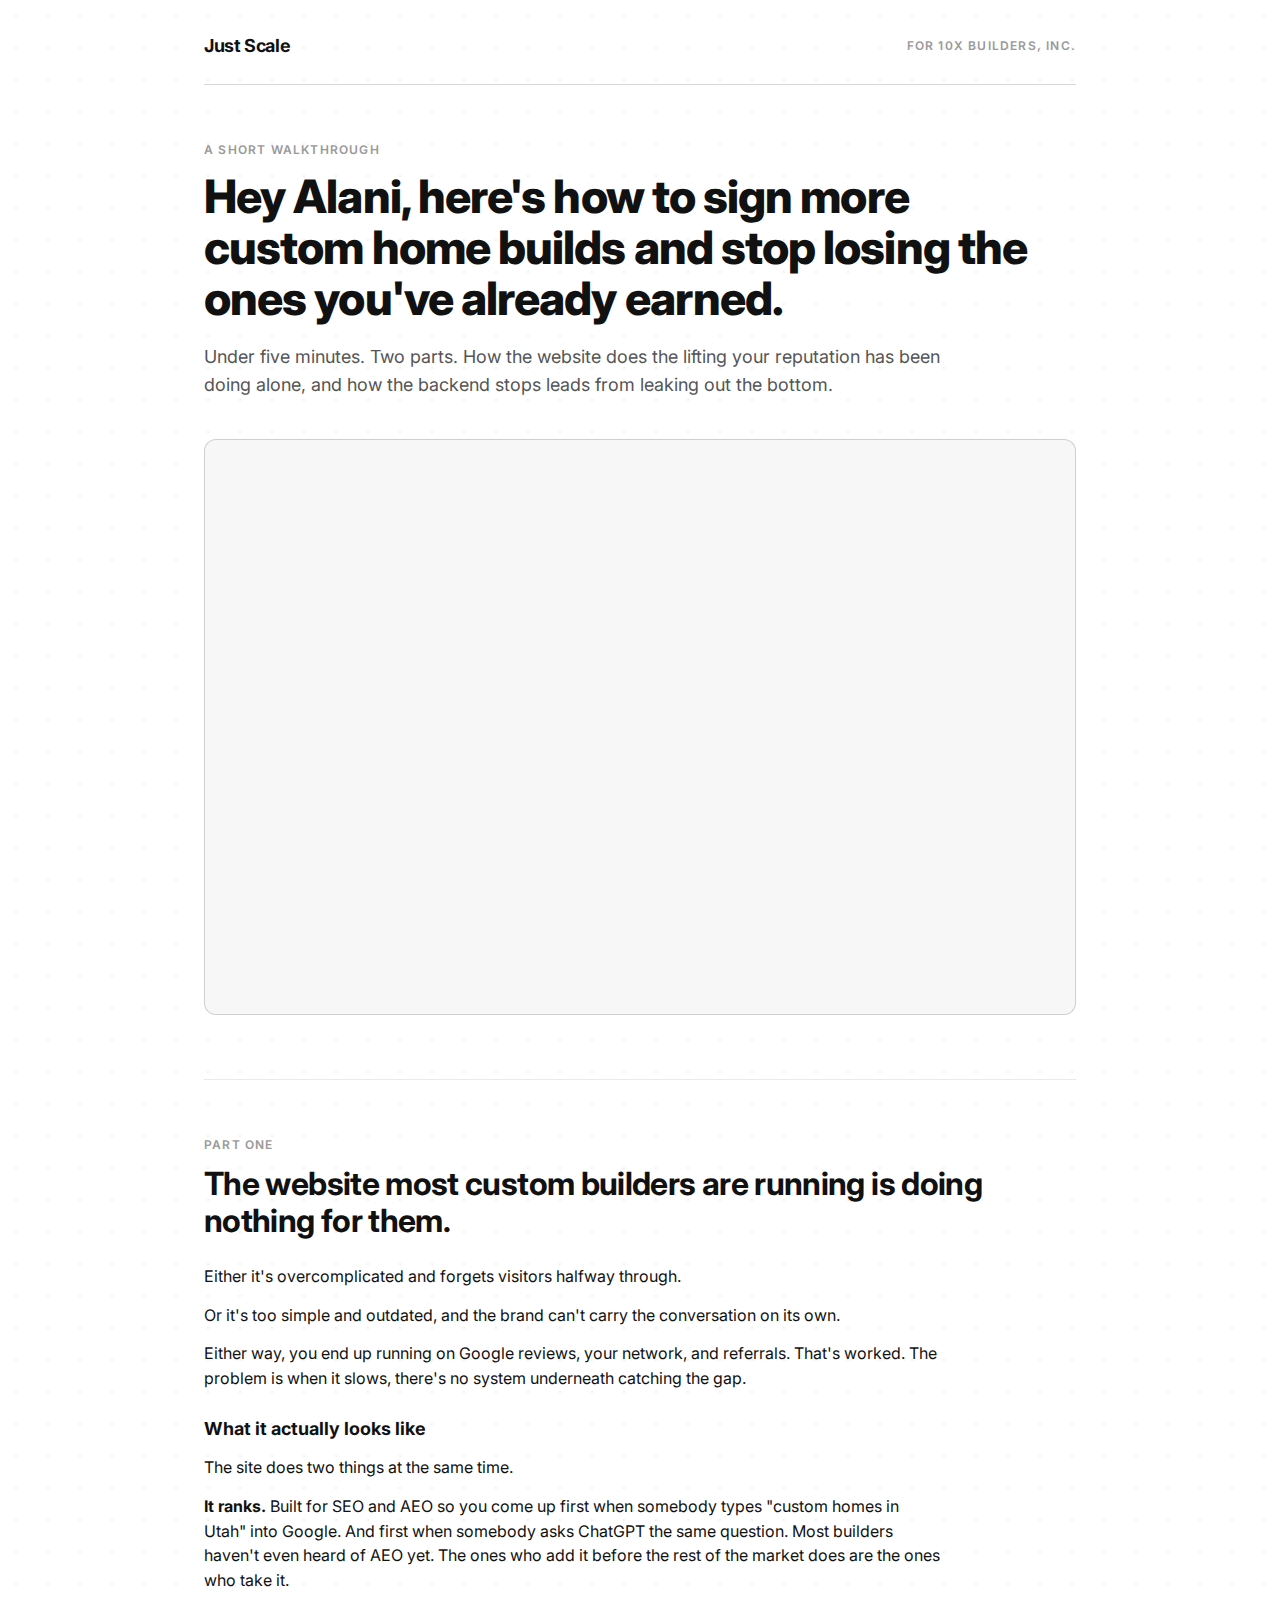
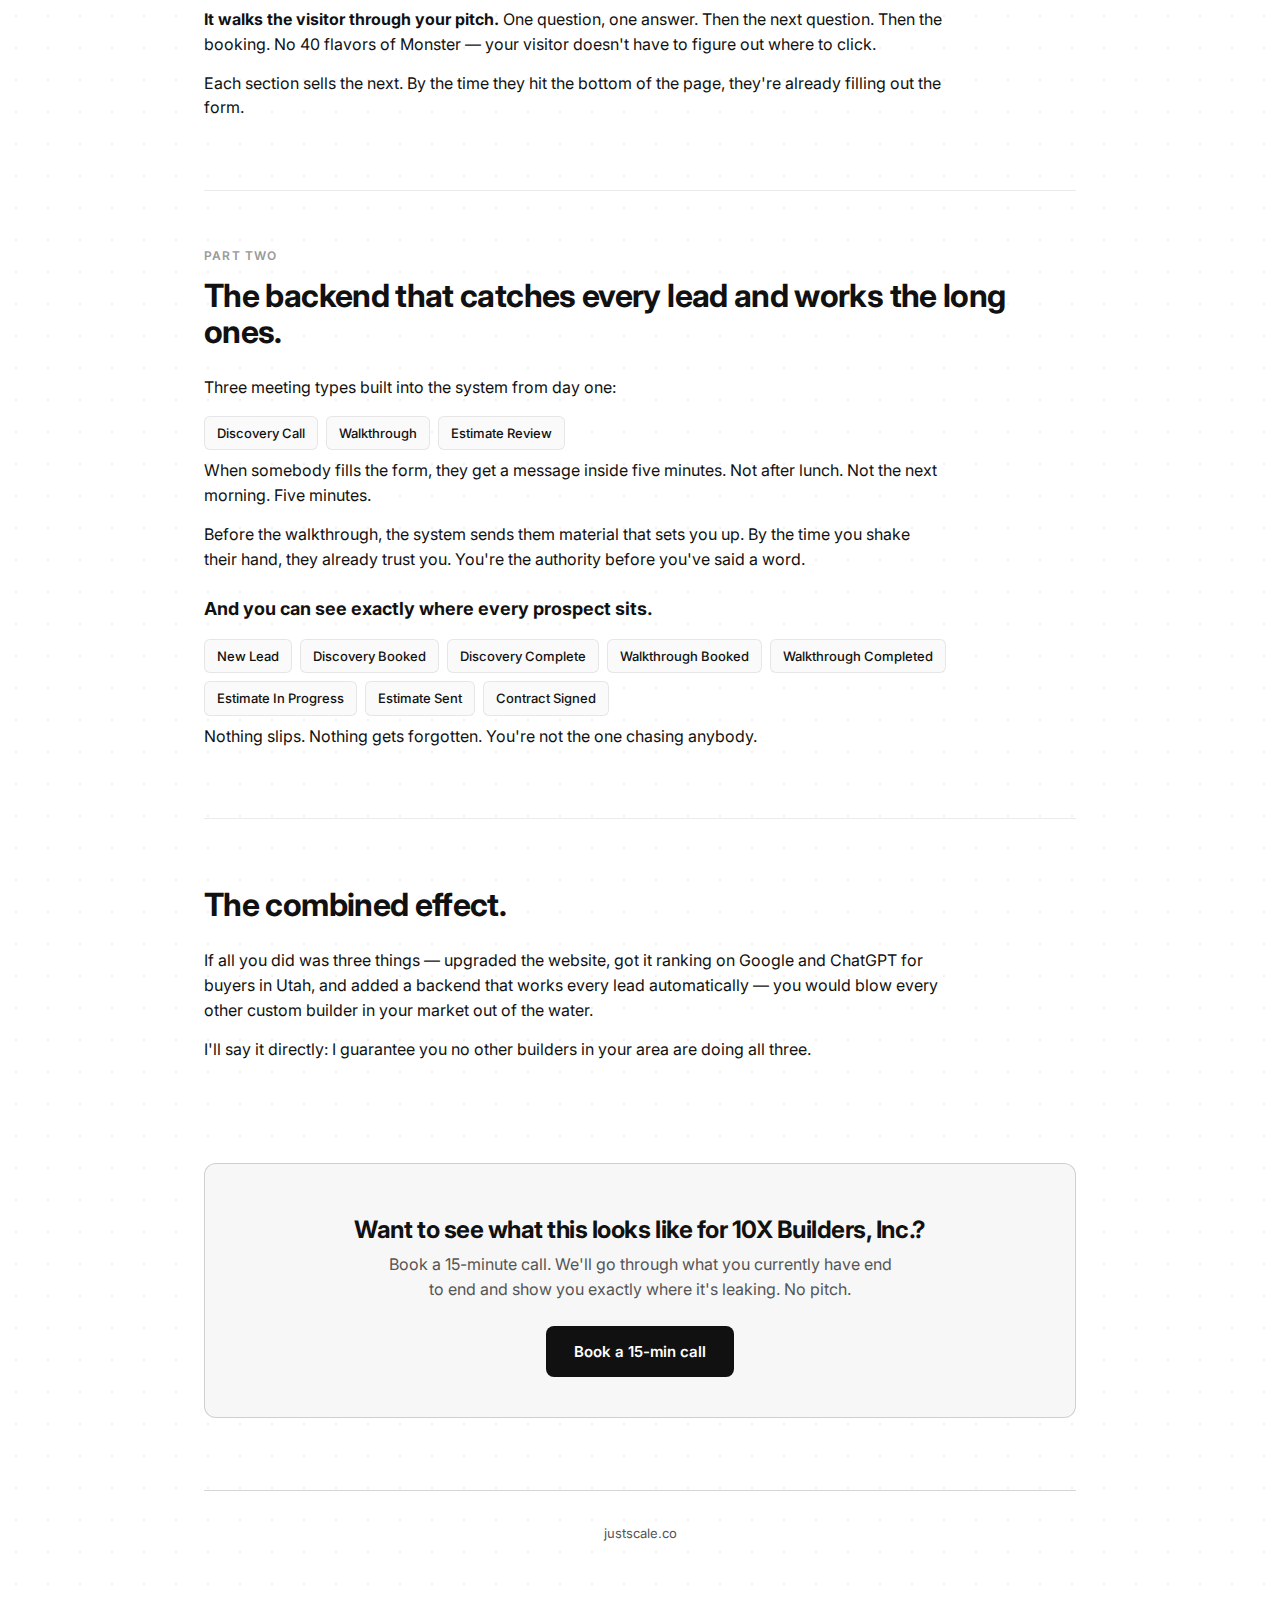
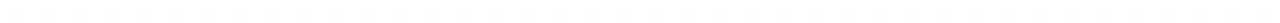
<file: h/10x-builders-inc/index.html>
<!doctype html>
<html lang="en">
<head>
<meta charset="utf-8">
<meta name="viewport" content="width=device-width, initial-scale=1">
<title>For 10X Builders, Inc. | Just Scale</title>
<meta name="robots" content="noindex,nofollow">
<link rel="preconnect" href="https://fonts.googleapis.com">
<link rel="preconnect" href="https://fonts.gstatic.com" crossorigin>
<link href="https://fonts.googleapis.com/css2?family=Inter:wght@400;500;600;700;800&display=swap" rel="stylesheet">
<style>
:root {
  --bg: #FFFFFF;
  --bg-2: #F7F7F7;
  --bg-3: #FAFAFA;
  --text: #111111;
  --text-2: #555555;
  --text-3: #999999;
  --border: rgba(0,0,0,0.16);
  --border-2: rgba(0,0,0,0.08);
  --accent: #111111;
  --accent-hover: #333333;
}
* { box-sizing: border-box; margin: 0; padding: 0; }
html, body { background: var(--bg); color: var(--text); font-family: 'Inter', system-ui, -apple-system, sans-serif; line-height: 1.55; -webkit-font-smoothing: antialiased; }
body {
  min-height: 100vh;
  background-image: radial-gradient(circle, rgba(0,0,0,0.06) 1.2px, transparent 1.2px);
  background-size: 32px 32px;
}
.container { max-width: 920px; margin: 0 auto; padding: 32px 24px 80px; }
header { display: flex; align-items: center; justify-content: space-between; padding-bottom: 24px; border-bottom: 1px solid var(--border); margin-bottom: 56px; }
.brand { font-weight: 700; letter-spacing: -0.02em; font-size: 18px; }
.brand a { color: var(--text); text-decoration: none; }
.eyebrow { color: var(--text-3); font-size: 12px; font-weight: 600; text-transform: uppercase; letter-spacing: 0.1em; }
h1 { font-size: clamp(28px, 4.5vw, 46px); font-weight: 800; letter-spacing: -0.02em; margin: 12px 0 20px; line-height: 1.1; }
h2 { font-size: clamp(22px, 3vw, 32px); font-weight: 700; letter-spacing: -0.02em; margin: 12px 0 24px; line-height: 1.15; }
h3 { font-size: 18px; font-weight: 700; margin: 24px 0 12px; }
.lede { color: var(--text-2); font-size: 18px; margin-bottom: 40px; max-width: 740px; }
p { color: var(--text); font-size: 16px; margin-bottom: 14px; max-width: 740px; }
p.muted { color: var(--text-2); }

.video-wrap { background: var(--bg-2); border: 1px solid var(--border); border-radius: 12px; padding: 16px; margin-bottom: 64px; }

.section { padding: 56px 0; border-top: 1px solid var(--border-2); }
.section:first-of-type { border-top: none; }

.cta-block { background: var(--bg-2); border: 1px solid var(--border); border-radius: 12px; padding: 40px 32px; text-align: center; margin: 32px 0; }
.cta-block h2 { font-size: 24px; margin-bottom: 8px; }
.cta-block p { color: var(--text-2); margin-bottom: 24px; max-width: 520px; margin-left: auto; margin-right: auto; }
.cta-button { display: inline-block; background: var(--accent); color: #fff; padding: 14px 28px; border-radius: 8px; font-weight: 600; text-decoration: none; transition: background 0.15s; font-size: 15px; }
.cta-button:hover { background: var(--accent-hover); }

.pipeline-row { display: flex; gap: 8px; flex-wrap: wrap; margin: 16px 0 8px; }
.pipeline-row span { background: var(--bg-3); border: 1px solid var(--border-2); padding: 6px 12px; border-radius: 6px; font-size: 13px; font-weight: 500; }

footer { margin-top: 72px; padding-top: 32px; border-top: 1px solid var(--border); color: var(--text-3); font-size: 13px; text-align: center; }
footer a { color: var(--text-2); text-decoration: none; }

@media (max-width: 600px) {
  .container { padding: 16px 16px 48px; }
  header { padding-bottom: 16px; margin-bottom: 32px; flex-direction: column; align-items: flex-start; gap: 8px; }
  h1 { font-size: 26px; }
  .lede { font-size: 16px; margin-bottom: 32px; }
  .cta-block { padding: 28px 20px; }
  .video-wrap { margin-bottom: 40px; }
  .section { padding: 40px 0; }
}
</style>
</head>
<body>
<div class="container">
  <header>
    <div class="brand"><a href="https://justscale.co">Just Scale</a></div>
    <div class="eyebrow">For 10X Builders, Inc.</div>
  </header>

  <div class="eyebrow">A short walkthrough</div>
  <h1>Hey Alani, here's how to sign more custom home builds and stop losing the ones you've already earned.</h1>
  <p class="lede">Under five minutes. Two parts. How the website does the lifting your reputation has been doing alone, and how the backend stops leads from leaking out the bottom.</p>

  <div class="video-wrap">
    <div style="position: relative; padding-bottom: 64.63195691202873%; height: 0;"><iframe src="https://www.loom.com/embed/127b0f43e9a74594a2d47dfca191664e" frameborder="0" webkitallowfullscreen mozallowfullscreen allowfullscreen style="position: absolute; top: 0; left: 0; width: 100%; height: 100%;"></iframe></div>
  </div>

  <div class="section">
    <div class="eyebrow">Part one</div>
    <h2>The website most custom builders are running is doing nothing for them.</h2>
    <p>Either it's overcomplicated and forgets visitors halfway through.</p>
    <p>Or it's too simple and outdated, and the brand can't carry the conversation on its own.</p>
    <p>Either way, you end up running on Google reviews, your network, and referrals. That's worked. The problem is when it slows, there's no system underneath catching the gap.</p>

    <h3>What it actually looks like</h3>
    <p>The site does two things at the same time.</p>
    <p><strong>It ranks.</strong> Built for SEO and AEO so you come up first when somebody types "custom homes in Utah" into Google. And first when somebody asks ChatGPT the same question. Most builders haven't even heard of AEO yet. The ones who add it before the rest of the market does are the ones who take it.</p>
    <p><strong>It walks the visitor through your pitch.</strong> One question, one answer. Then the next question. Then the booking. No 40 flavors of Monster — your visitor doesn't have to figure out where to click.</p>
    <p>Each section sells the next. By the time they hit the bottom of the page, they're already filling out the form.</p>
  </div>

  <div class="section">
    <div class="eyebrow">Part two</div>
    <h2>The backend that catches every lead and works the long ones.</h2>
    <p>Three meeting types built into the system from day one:</p>
    <div class="pipeline-row">
      <span>Discovery Call</span>
      <span>Walkthrough</span>
      <span>Estimate Review</span>
    </div>
    <p>When somebody fills the form, they get a message inside five minutes. Not after lunch. Not the next morning. Five minutes.</p>
    <p>Before the walkthrough, the system sends them material that sets you up. By the time you shake their hand, they already trust you. You're the authority before you've said a word.</p>

    <h3>And you can see exactly where every prospect sits.</h3>
    <div class="pipeline-row">
      <span>New Lead</span>
      <span>Discovery Booked</span>
      <span>Discovery Complete</span>
      <span>Walkthrough Booked</span>
      <span>Walkthrough Completed</span>
      <span>Estimate In Progress</span>
      <span>Estimate Sent</span>
      <span>Contract Signed</span>
    </div>
    <p>Nothing slips. Nothing gets forgotten. You're not the one chasing anybody.</p>
  </div>

  <div class="section">
    <h2>The combined effect.</h2>
    <p>If all you did was three things — upgraded the website, got it ranking on Google and ChatGPT for buyers in Utah, and added a backend that works every lead automatically — you would blow every other custom builder in your market out of the water.</p>
    <p>I'll say it directly: I guarantee you no other builders in your area are doing all three.</p>
  </div>

  <div class="cta-block">
    <h2>Want to see what this looks like for 10X Builders, Inc.?</h2>
    <p>Book a 15-minute call. We'll go through what you currently have end to end and show you exactly where it's leaking. No pitch.</p>
    <a href="https://calendly.com/zac-justscale/local-business" class="cta-button">Book a 15-min call</a>
  </div>

  <footer>
    <a href="https://justscale.co">justscale.co</a>
  </footer>
</div>
</body>
</html>
</file>
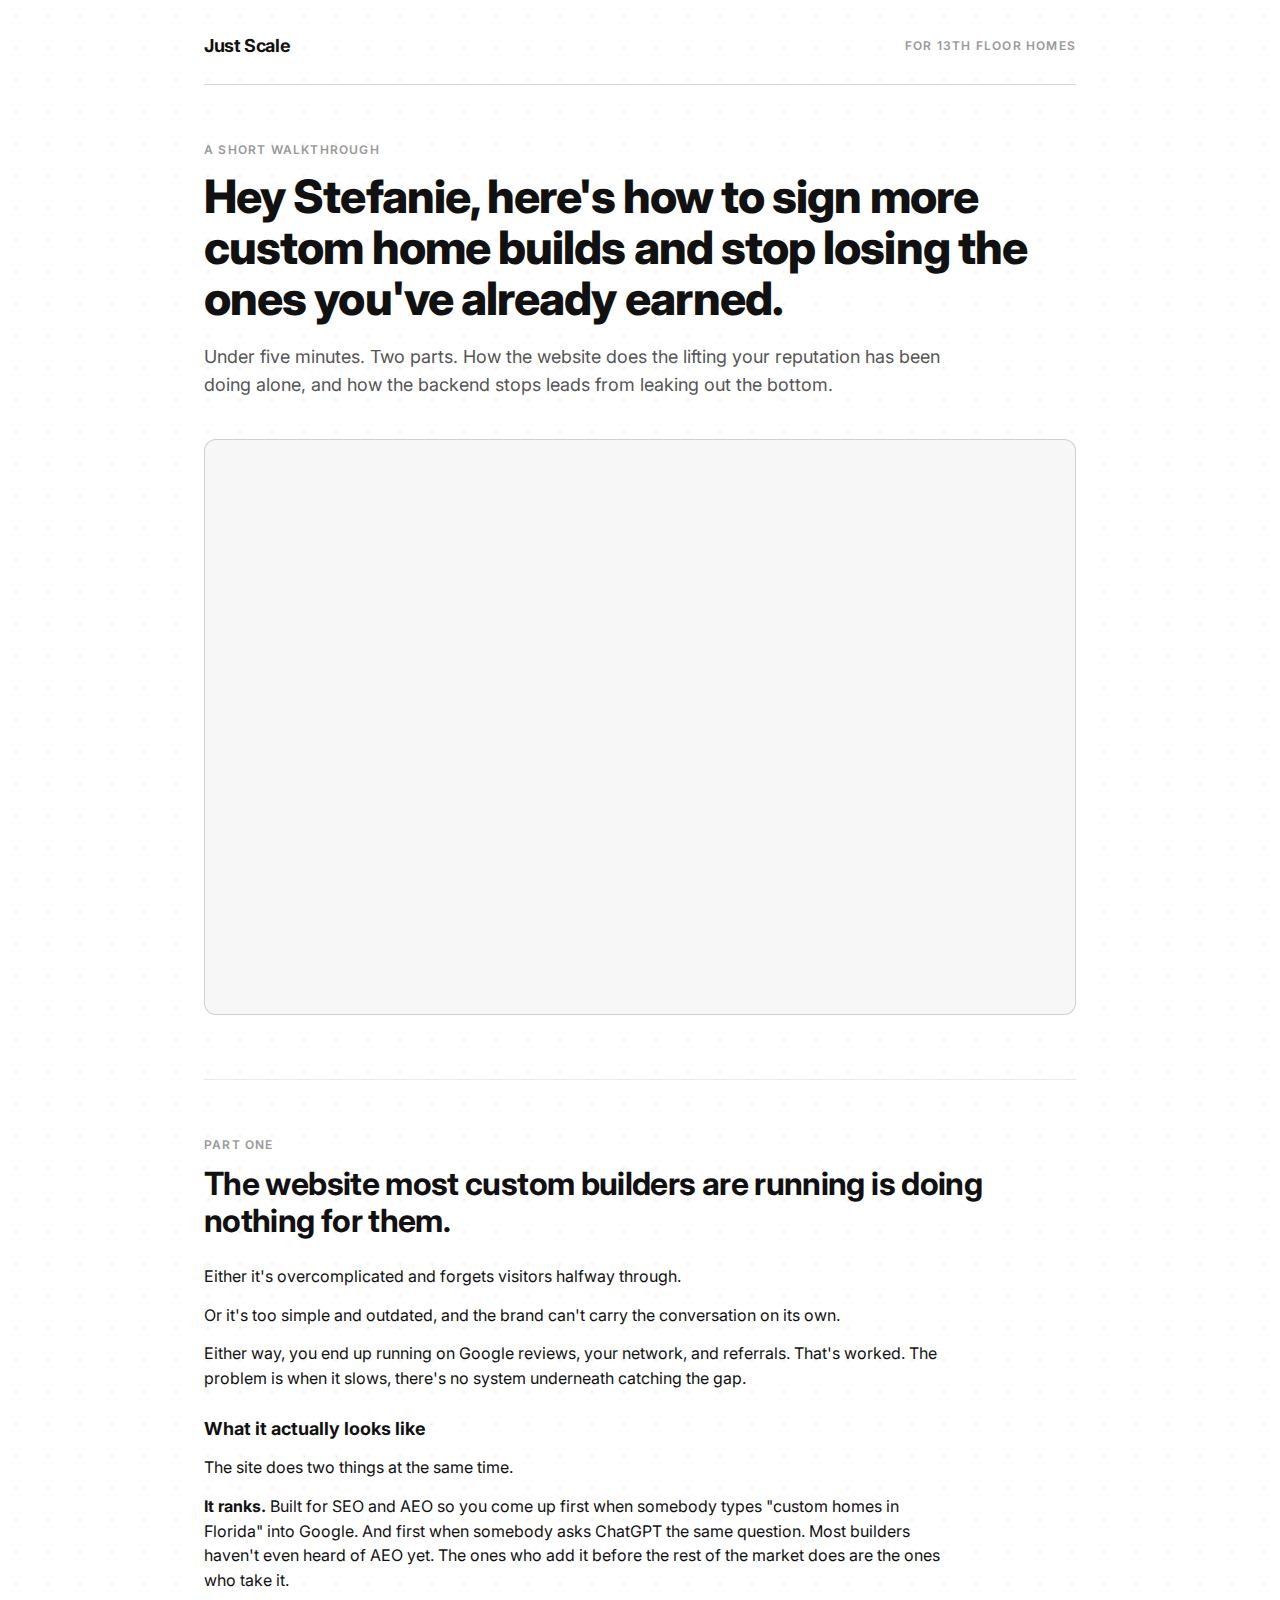
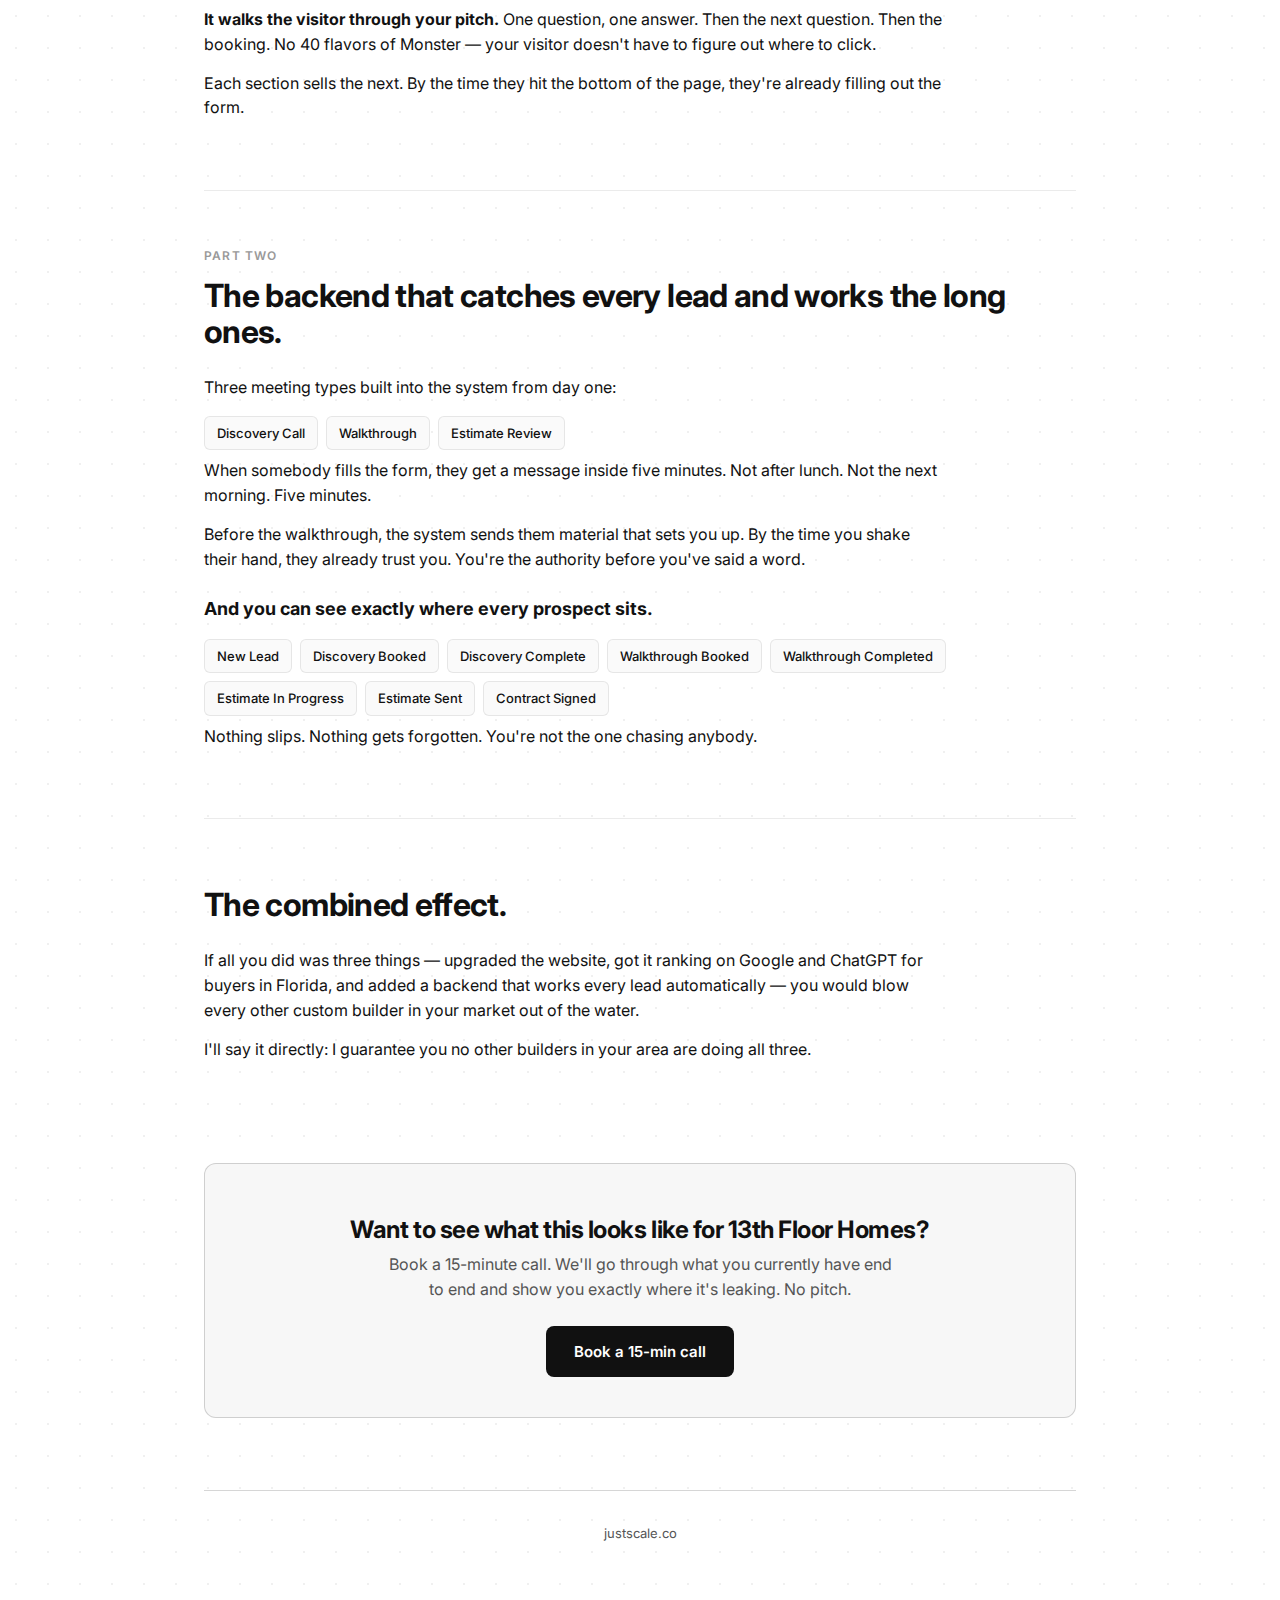
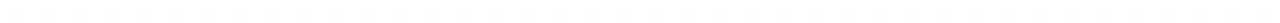
<file: h/13th-floor-homes-2/index.html>
<!doctype html>
<html lang="en">
<head>
<meta charset="utf-8">
<meta name="viewport" content="width=device-width, initial-scale=1">
<title>For 13th Floor Homes | Just Scale</title>
<meta name="robots" content="noindex,nofollow">
<link rel="preconnect" href="https://fonts.googleapis.com">
<link rel="preconnect" href="https://fonts.gstatic.com" crossorigin>
<link href="https://fonts.googleapis.com/css2?family=Inter:wght@400;500;600;700;800&display=swap" rel="stylesheet">
<style>
:root {
  --bg: #FFFFFF;
  --bg-2: #F7F7F7;
  --bg-3: #FAFAFA;
  --text: #111111;
  --text-2: #555555;
  --text-3: #999999;
  --border: rgba(0,0,0,0.16);
  --border-2: rgba(0,0,0,0.08);
  --accent: #111111;
  --accent-hover: #333333;
}
* { box-sizing: border-box; margin: 0; padding: 0; }
html, body { background: var(--bg); color: var(--text); font-family: 'Inter', system-ui, -apple-system, sans-serif; line-height: 1.55; -webkit-font-smoothing: antialiased; }
body {
  min-height: 100vh;
  background-image: radial-gradient(circle, rgba(0,0,0,0.06) 1.2px, transparent 1.2px);
  background-size: 32px 32px;
}
.container { max-width: 920px; margin: 0 auto; padding: 32px 24px 80px; }
header { display: flex; align-items: center; justify-content: space-between; padding-bottom: 24px; border-bottom: 1px solid var(--border); margin-bottom: 56px; }
.brand { font-weight: 700; letter-spacing: -0.02em; font-size: 18px; }
.brand a { color: var(--text); text-decoration: none; }
.eyebrow { color: var(--text-3); font-size: 12px; font-weight: 600; text-transform: uppercase; letter-spacing: 0.1em; }
h1 { font-size: clamp(28px, 4.5vw, 46px); font-weight: 800; letter-spacing: -0.02em; margin: 12px 0 20px; line-height: 1.1; }
h2 { font-size: clamp(22px, 3vw, 32px); font-weight: 700; letter-spacing: -0.02em; margin: 12px 0 24px; line-height: 1.15; }
h3 { font-size: 18px; font-weight: 700; margin: 24px 0 12px; }
.lede { color: var(--text-2); font-size: 18px; margin-bottom: 40px; max-width: 740px; }
p { color: var(--text); font-size: 16px; margin-bottom: 14px; max-width: 740px; }
p.muted { color: var(--text-2); }

.video-wrap { background: var(--bg-2); border: 1px solid var(--border); border-radius: 12px; padding: 16px; margin-bottom: 64px; }

.section { padding: 56px 0; border-top: 1px solid var(--border-2); }
.section:first-of-type { border-top: none; }

.cta-block { background: var(--bg-2); border: 1px solid var(--border); border-radius: 12px; padding: 40px 32px; text-align: center; margin: 32px 0; }
.cta-block h2 { font-size: 24px; margin-bottom: 8px; }
.cta-block p { color: var(--text-2); margin-bottom: 24px; max-width: 520px; margin-left: auto; margin-right: auto; }
.cta-button { display: inline-block; background: var(--accent); color: #fff; padding: 14px 28px; border-radius: 8px; font-weight: 600; text-decoration: none; transition: background 0.15s; font-size: 15px; }
.cta-button:hover { background: var(--accent-hover); }

.pipeline-row { display: flex; gap: 8px; flex-wrap: wrap; margin: 16px 0 8px; }
.pipeline-row span { background: var(--bg-3); border: 1px solid var(--border-2); padding: 6px 12px; border-radius: 6px; font-size: 13px; font-weight: 500; }

footer { margin-top: 72px; padding-top: 32px; border-top: 1px solid var(--border); color: var(--text-3); font-size: 13px; text-align: center; }
footer a { color: var(--text-2); text-decoration: none; }

@media (max-width: 600px) {
  .container { padding: 16px 16px 48px; }
  header { padding-bottom: 16px; margin-bottom: 32px; flex-direction: column; align-items: flex-start; gap: 8px; }
  h1 { font-size: 26px; }
  .lede { font-size: 16px; margin-bottom: 32px; }
  .cta-block { padding: 28px 20px; }
  .video-wrap { margin-bottom: 40px; }
  .section { padding: 40px 0; }
}
</style>
</head>
<body>
<div class="container">
  <header>
    <div class="brand"><a href="https://justscale.co">Just Scale</a></div>
    <div class="eyebrow">For 13th Floor Homes</div>
  </header>

  <div class="eyebrow">A short walkthrough</div>
  <h1>Hey Stefanie, here's how to sign more custom home builds and stop losing the ones you've already earned.</h1>
  <p class="lede">Under five minutes. Two parts. How the website does the lifting your reputation has been doing alone, and how the backend stops leads from leaking out the bottom.</p>

  <div class="video-wrap">
    <div style="position: relative; padding-bottom: 64.63195691202873%; height: 0;"><iframe src="https://www.loom.com/embed/127b0f43e9a74594a2d47dfca191664e" frameborder="0" webkitallowfullscreen mozallowfullscreen allowfullscreen style="position: absolute; top: 0; left: 0; width: 100%; height: 100%;"></iframe></div>
  </div>

  <div class="section">
    <div class="eyebrow">Part one</div>
    <h2>The website most custom builders are running is doing nothing for them.</h2>
    <p>Either it's overcomplicated and forgets visitors halfway through.</p>
    <p>Or it's too simple and outdated, and the brand can't carry the conversation on its own.</p>
    <p>Either way, you end up running on Google reviews, your network, and referrals. That's worked. The problem is when it slows, there's no system underneath catching the gap.</p>

    <h3>What it actually looks like</h3>
    <p>The site does two things at the same time.</p>
    <p><strong>It ranks.</strong> Built for SEO and AEO so you come up first when somebody types "custom homes in Florida" into Google. And first when somebody asks ChatGPT the same question. Most builders haven't even heard of AEO yet. The ones who add it before the rest of the market does are the ones who take it.</p>
    <p><strong>It walks the visitor through your pitch.</strong> One question, one answer. Then the next question. Then the booking. No 40 flavors of Monster — your visitor doesn't have to figure out where to click.</p>
    <p>Each section sells the next. By the time they hit the bottom of the page, they're already filling out the form.</p>
  </div>

  <div class="section">
    <div class="eyebrow">Part two</div>
    <h2>The backend that catches every lead and works the long ones.</h2>
    <p>Three meeting types built into the system from day one:</p>
    <div class="pipeline-row">
      <span>Discovery Call</span>
      <span>Walkthrough</span>
      <span>Estimate Review</span>
    </div>
    <p>When somebody fills the form, they get a message inside five minutes. Not after lunch. Not the next morning. Five minutes.</p>
    <p>Before the walkthrough, the system sends them material that sets you up. By the time you shake their hand, they already trust you. You're the authority before you've said a word.</p>

    <h3>And you can see exactly where every prospect sits.</h3>
    <div class="pipeline-row">
      <span>New Lead</span>
      <span>Discovery Booked</span>
      <span>Discovery Complete</span>
      <span>Walkthrough Booked</span>
      <span>Walkthrough Completed</span>
      <span>Estimate In Progress</span>
      <span>Estimate Sent</span>
      <span>Contract Signed</span>
    </div>
    <p>Nothing slips. Nothing gets forgotten. You're not the one chasing anybody.</p>
  </div>

  <div class="section">
    <h2>The combined effect.</h2>
    <p>If all you did was three things — upgraded the website, got it ranking on Google and ChatGPT for buyers in Florida, and added a backend that works every lead automatically — you would blow every other custom builder in your market out of the water.</p>
    <p>I'll say it directly: I guarantee you no other builders in your area are doing all three.</p>
  </div>

  <div class="cta-block">
    <h2>Want to see what this looks like for 13th Floor Homes?</h2>
    <p>Book a 15-minute call. We'll go through what you currently have end to end and show you exactly where it's leaking. No pitch.</p>
    <a href="https://calendly.com/zac-justscale/local-business" class="cta-button">Book a 15-min call</a>
  </div>

  <footer>
    <a href="https://justscale.co">justscale.co</a>
  </footer>
</div>
</body>
</html>
</file>
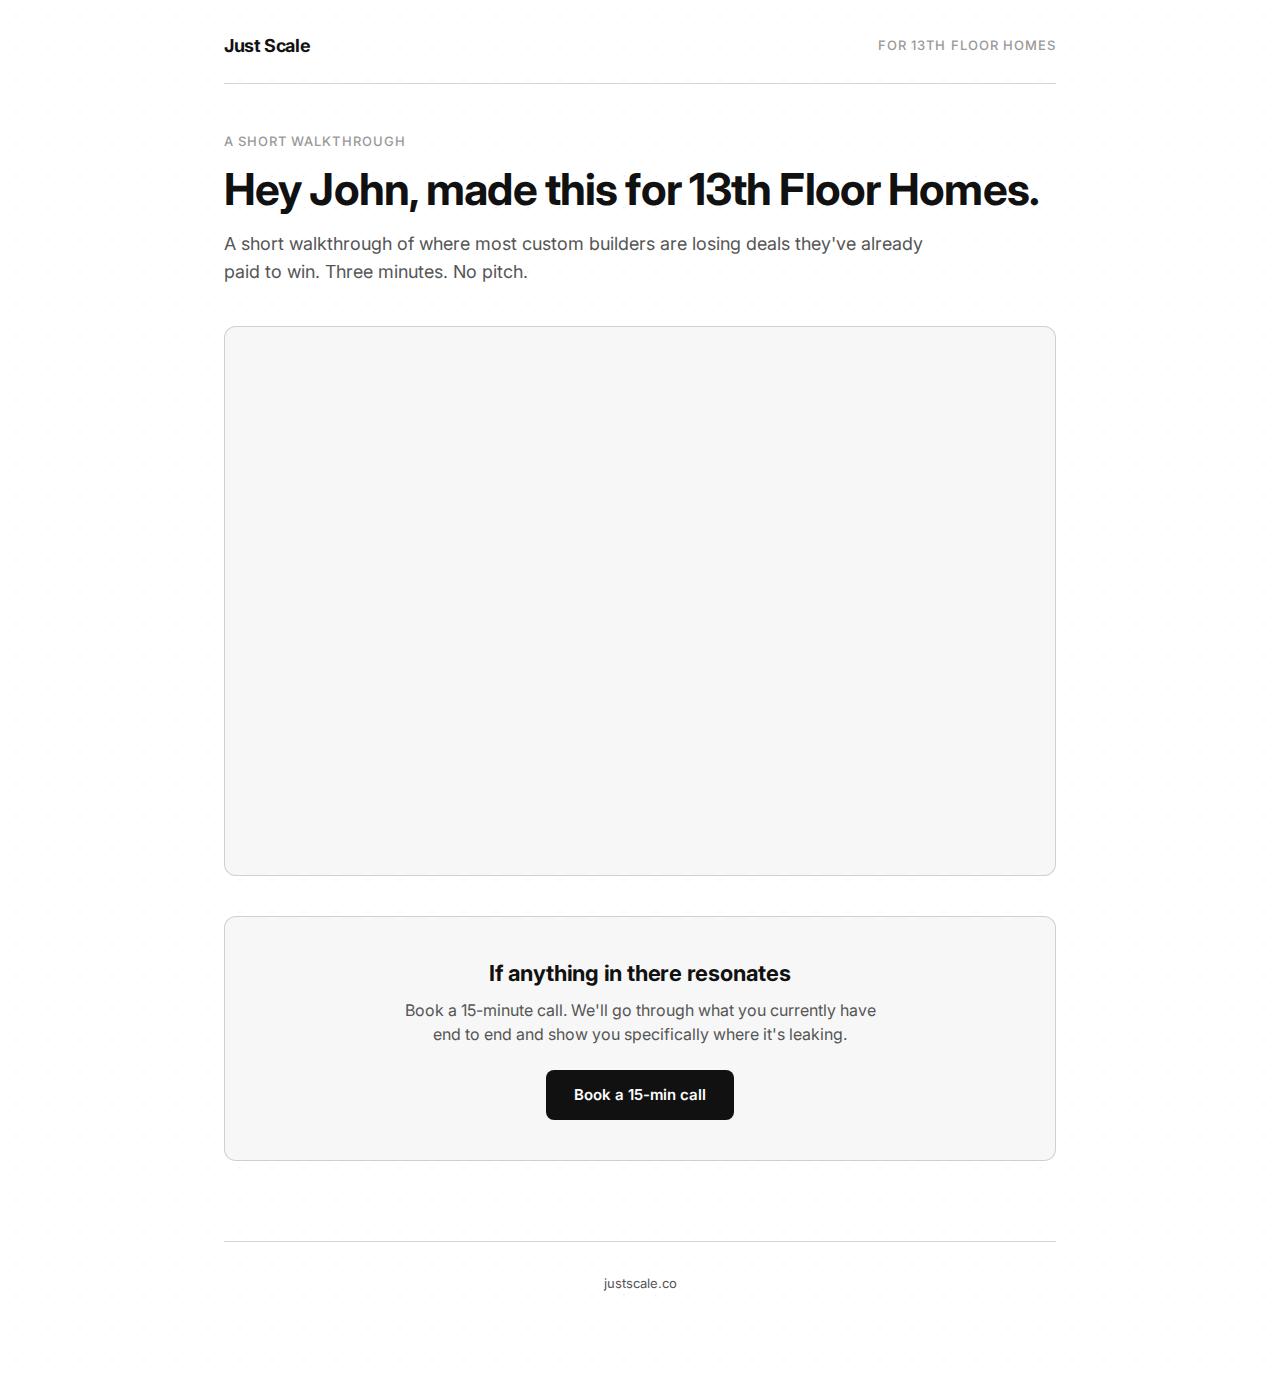
<file: h/13th-floor-homes/index.html>
<!doctype html>
<html lang="en">
<head>
<meta charset="utf-8">
<meta name="viewport" content="width=device-width, initial-scale=1">
<title>For 13th Floor Homes | Just Scale</title>
<meta name="robots" content="noindex,nofollow">
<link rel="preconnect" href="https://fonts.googleapis.com">
<link rel="preconnect" href="https://fonts.gstatic.com" crossorigin>
<link href="https://fonts.googleapis.com/css2?family=Inter:wght@400;500;600;700&display=swap" rel="stylesheet">
<style>
:root {
  --bg: #FFFFFF;
  --bg-2: #F7F7F7;
  --text: #111111;
  --text-2: #555555;
  --text-3: #999999;
  --border: rgba(0,0,0,0.16);
  --accent: #111111;
  --accent-hover: #333333;
}
* { box-sizing: border-box; margin: 0; padding: 0; }
html, body { background: var(--bg); color: var(--text); font-family: 'Inter', system-ui, -apple-system, sans-serif; line-height: 1.5; -webkit-font-smoothing: antialiased; }
body {
  min-height: 100vh;
  background-image: radial-gradient(circle, rgba(0,0,0,0.06) 1.2px, transparent 1.2px);
  background-size: 32px 32px;
}
.container { max-width: 880px; margin: 0 auto; padding: 32px 24px 80px; }
header { display: flex; align-items: center; justify-content: space-between; padding-bottom: 24px; border-bottom: 1px solid var(--border); margin-bottom: 48px; }
.brand { font-weight: 700; letter-spacing: -0.02em; font-size: 18px; }
.brand a { color: var(--text); text-decoration: none; }
.eyebrow { color: var(--text-3); font-size: 13px; font-weight: 500; text-transform: uppercase; letter-spacing: 0.08em; }
h1 { font-size: clamp(28px, 4.5vw, 44px); font-weight: 700; letter-spacing: -0.02em; margin: 12px 0 16px; line-height: 1.15; }
.subhead { color: var(--text-2); font-size: 18px; margin-bottom: 40px; max-width: 720px; line-height: 1.55; }
.video-wrap { background: var(--bg-2); border: 1px solid var(--border); border-radius: 12px; padding: 16px; margin-bottom: 40px; }
.cta-block { background: var(--bg-2); border: 1px solid var(--border); border-radius: 12px; padding: 40px 32px; text-align: center; }
.cta-block h2 { font-size: 22px; font-weight: 700; margin-bottom: 8px; letter-spacing: -0.01em; }
.cta-block p { color: var(--text-2); margin-bottom: 24px; max-width: 480px; margin-left: auto; margin-right: auto; }
.cta-button { display: inline-block; background: var(--accent); color: #fff; padding: 14px 28px; border-radius: 8px; font-weight: 600; text-decoration: none; transition: background 0.15s; font-size: 15px; }
.cta-button:hover { background: var(--accent-hover); }
footer { margin-top: 80px; padding-top: 32px; border-top: 1px solid var(--border); color: var(--text-3); font-size: 13px; text-align: center; }
footer a { color: var(--text-2); text-decoration: none; }
@media (max-width: 600px) {
  .container { padding: 16px 16px 48px; }
  header { padding-bottom: 16px; margin-bottom: 32px; flex-direction: column; align-items: flex-start; gap: 8px; }
  h1 { font-size: 26px; }
  .subhead { font-size: 16px; margin-bottom: 32px; }
  .cta-block { padding: 28px 20px; }
}
</style>
</head>
<body>
<div class="container">
  <header>
    <div class="brand"><a href="https://justscale.co">Just Scale</a></div>
    <div class="eyebrow">For 13th Floor Homes</div>
  </header>

  <div class="eyebrow">A short walkthrough</div>
  <h1>Hey John, made this for 13th Floor Homes.</h1>
  <p class="subhead">A short walkthrough of where most custom builders are losing deals they've already paid to win. Three minutes. No pitch.</p>

  <div class="video-wrap">
    <div style="position: relative; padding-bottom: 64.63195691202873%; height: 0;"><iframe src="https://www.loom.com/embed/127b0f43e9a74594a2d47dfca191664e" frameborder="0" webkitallowfullscreen mozallowfullscreen allowfullscreen style="position: absolute; top: 0; left: 0; width: 100%; height: 100%;"></iframe></div>
  </div>

  <div class="cta-block">
    <h2>If anything in there resonates</h2>
    <p>Book a 15-minute call. We'll go through what you currently have end to end and show you specifically where it's leaking.</p>
    <a href="https://calendly.com/zac-justscale/local-business" class="cta-button">Book a 15-min call</a>
  </div>

  <footer>
    <a href="https://justscale.co">justscale.co</a>
  </footer>
</div>
</body>
</html>
</file>
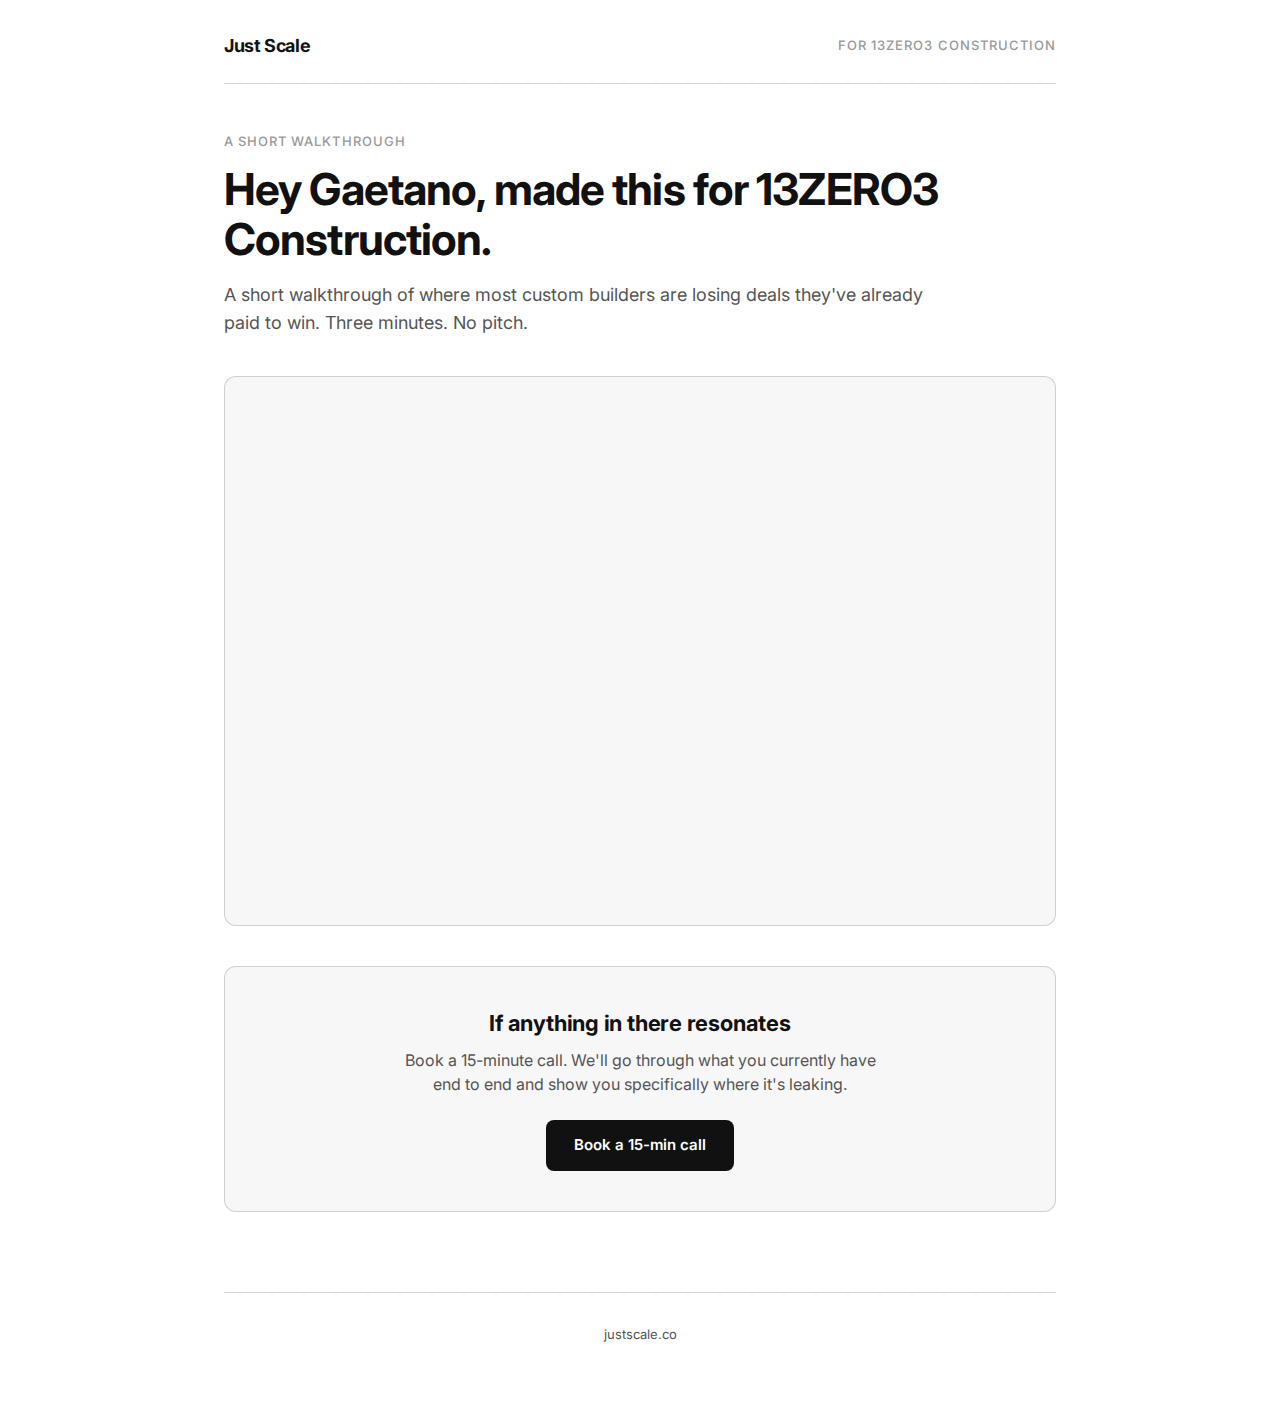
<file: h/13zero3-construction/index.html>
<!doctype html>
<html lang="en">
<head>
<meta charset="utf-8">
<meta name="viewport" content="width=device-width, initial-scale=1">
<title>For 13ZERO3 Construction | Just Scale</title>
<meta name="robots" content="noindex,nofollow">
<link rel="preconnect" href="https://fonts.googleapis.com">
<link rel="preconnect" href="https://fonts.gstatic.com" crossorigin>
<link href="https://fonts.googleapis.com/css2?family=Inter:wght@400;500;600;700&display=swap" rel="stylesheet">
<style>
:root {
  --bg: #FFFFFF;
  --bg-2: #F7F7F7;
  --text: #111111;
  --text-2: #555555;
  --text-3: #999999;
  --border: rgba(0,0,0,0.16);
  --accent: #111111;
  --accent-hover: #333333;
}
* { box-sizing: border-box; margin: 0; padding: 0; }
html, body { background: var(--bg); color: var(--text); font-family: 'Inter', system-ui, -apple-system, sans-serif; line-height: 1.5; -webkit-font-smoothing: antialiased; }
body {
  min-height: 100vh;
  background-image: radial-gradient(circle, rgba(0,0,0,0.06) 1.2px, transparent 1.2px);
  background-size: 32px 32px;
}
.container { max-width: 880px; margin: 0 auto; padding: 32px 24px 80px; }
header { display: flex; align-items: center; justify-content: space-between; padding-bottom: 24px; border-bottom: 1px solid var(--border); margin-bottom: 48px; }
.brand { font-weight: 700; letter-spacing: -0.02em; font-size: 18px; }
.brand a { color: var(--text); text-decoration: none; }
.eyebrow { color: var(--text-3); font-size: 13px; font-weight: 500; text-transform: uppercase; letter-spacing: 0.08em; }
h1 { font-size: clamp(28px, 4.5vw, 44px); font-weight: 700; letter-spacing: -0.02em; margin: 12px 0 16px; line-height: 1.15; }
.subhead { color: var(--text-2); font-size: 18px; margin-bottom: 40px; max-width: 720px; line-height: 1.55; }
.video-wrap { background: var(--bg-2); border: 1px solid var(--border); border-radius: 12px; padding: 16px; margin-bottom: 40px; }
.cta-block { background: var(--bg-2); border: 1px solid var(--border); border-radius: 12px; padding: 40px 32px; text-align: center; }
.cta-block h2 { font-size: 22px; font-weight: 700; margin-bottom: 8px; letter-spacing: -0.01em; }
.cta-block p { color: var(--text-2); margin-bottom: 24px; max-width: 480px; margin-left: auto; margin-right: auto; }
.cta-button { display: inline-block; background: var(--accent); color: #fff; padding: 14px 28px; border-radius: 8px; font-weight: 600; text-decoration: none; transition: background 0.15s; font-size: 15px; }
.cta-button:hover { background: var(--accent-hover); }
footer { margin-top: 80px; padding-top: 32px; border-top: 1px solid var(--border); color: var(--text-3); font-size: 13px; text-align: center; }
footer a { color: var(--text-2); text-decoration: none; }
@media (max-width: 600px) {
  .container { padding: 16px 16px 48px; }
  header { padding-bottom: 16px; margin-bottom: 32px; flex-direction: column; align-items: flex-start; gap: 8px; }
  h1 { font-size: 26px; }
  .subhead { font-size: 16px; margin-bottom: 32px; }
  .cta-block { padding: 28px 20px; }
}
</style>
</head>
<body>
<div class="container">
  <header>
    <div class="brand"><a href="https://justscale.co">Just Scale</a></div>
    <div class="eyebrow">For 13ZERO3 Construction</div>
  </header>

  <div class="eyebrow">A short walkthrough</div>
  <h1>Hey Gaetano, made this for 13ZERO3 Construction.</h1>
  <p class="subhead">A short walkthrough of where most custom builders are losing deals they've already paid to win. Three minutes. No pitch.</p>

  <div class="video-wrap">
    <div style="position: relative; padding-bottom: 64.63195691202873%; height: 0;"><iframe src="https://www.loom.com/embed/127b0f43e9a74594a2d47dfca191664e" frameborder="0" webkitallowfullscreen mozallowfullscreen allowfullscreen style="position: absolute; top: 0; left: 0; width: 100%; height: 100%;"></iframe></div>
  </div>

  <div class="cta-block">
    <h2>If anything in there resonates</h2>
    <p>Book a 15-minute call. We'll go through what you currently have end to end and show you specifically where it's leaking.</p>
    <a href="https://calendly.com/zac-justscale/local-business" class="cta-button">Book a 15-min call</a>
  </div>

  <footer>
    <a href="https://justscale.co">justscale.co</a>
  </footer>
</div>
</body>
</html>
</file>
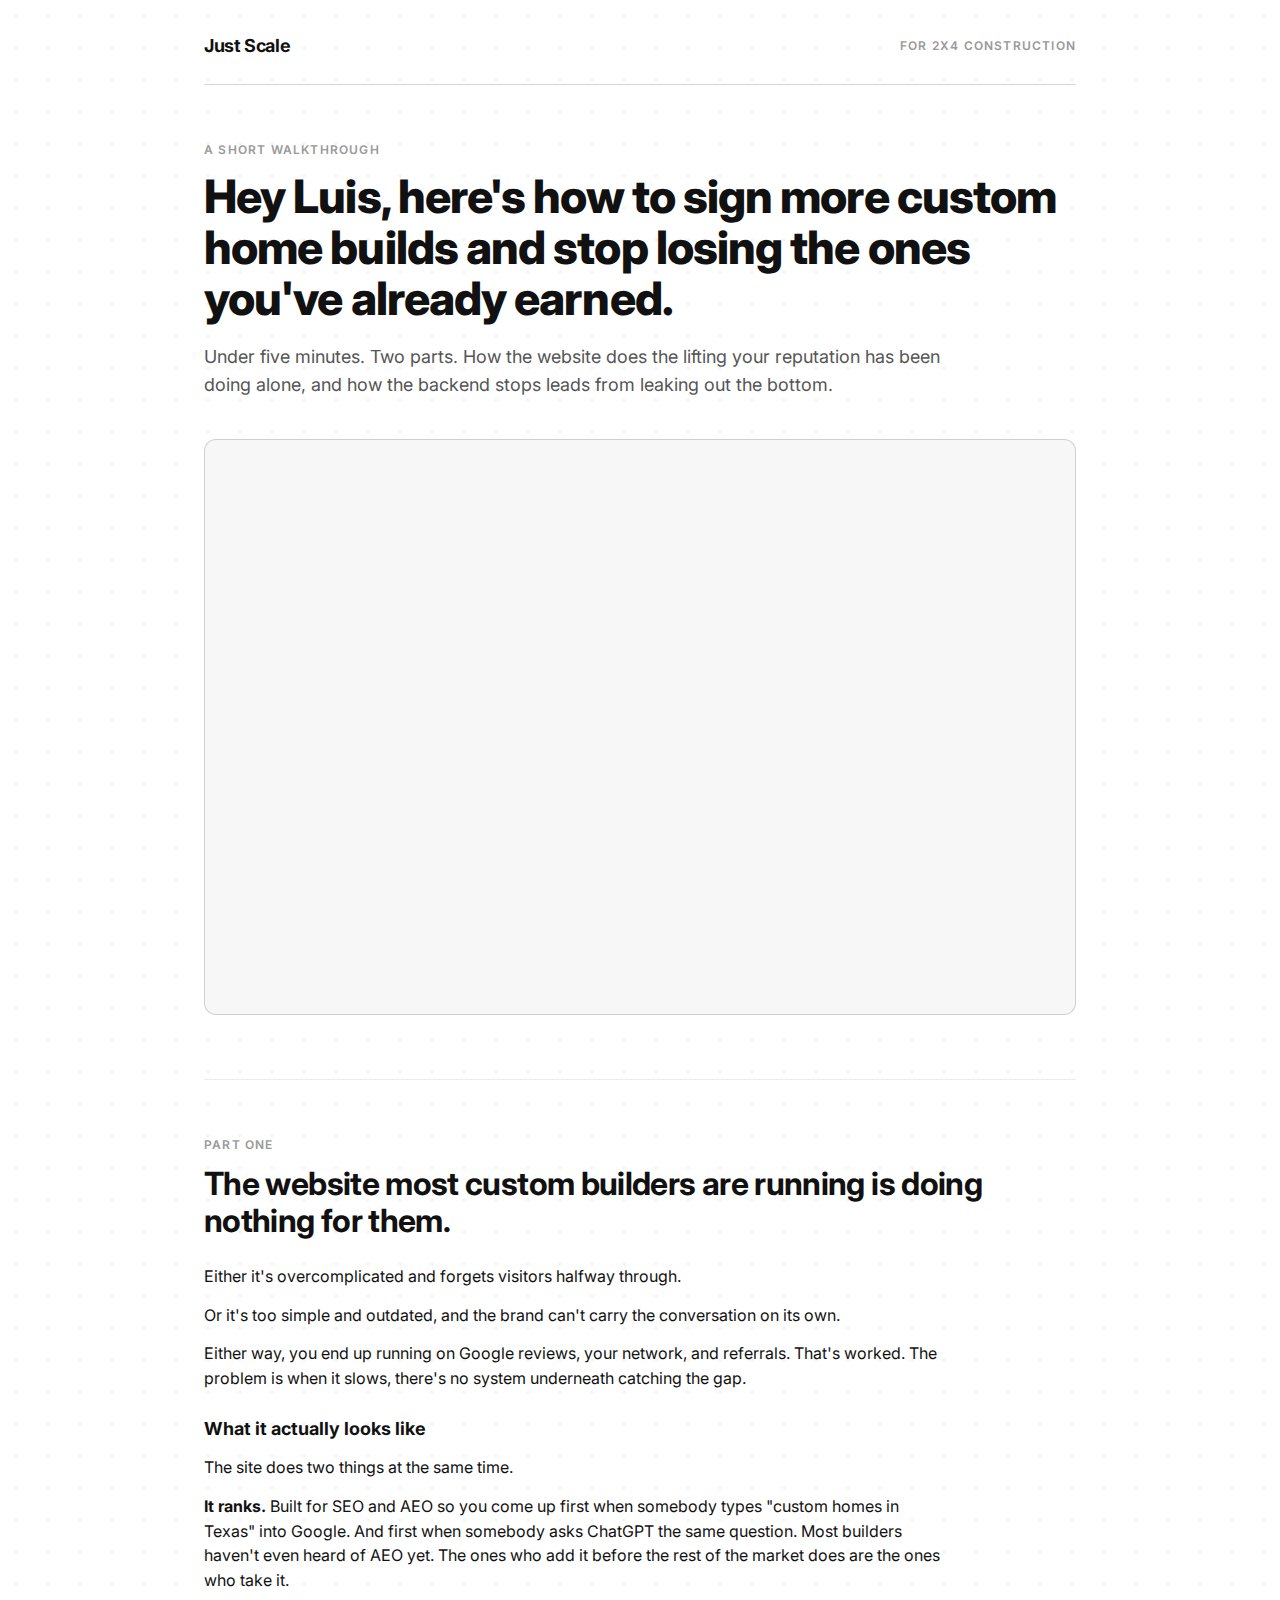
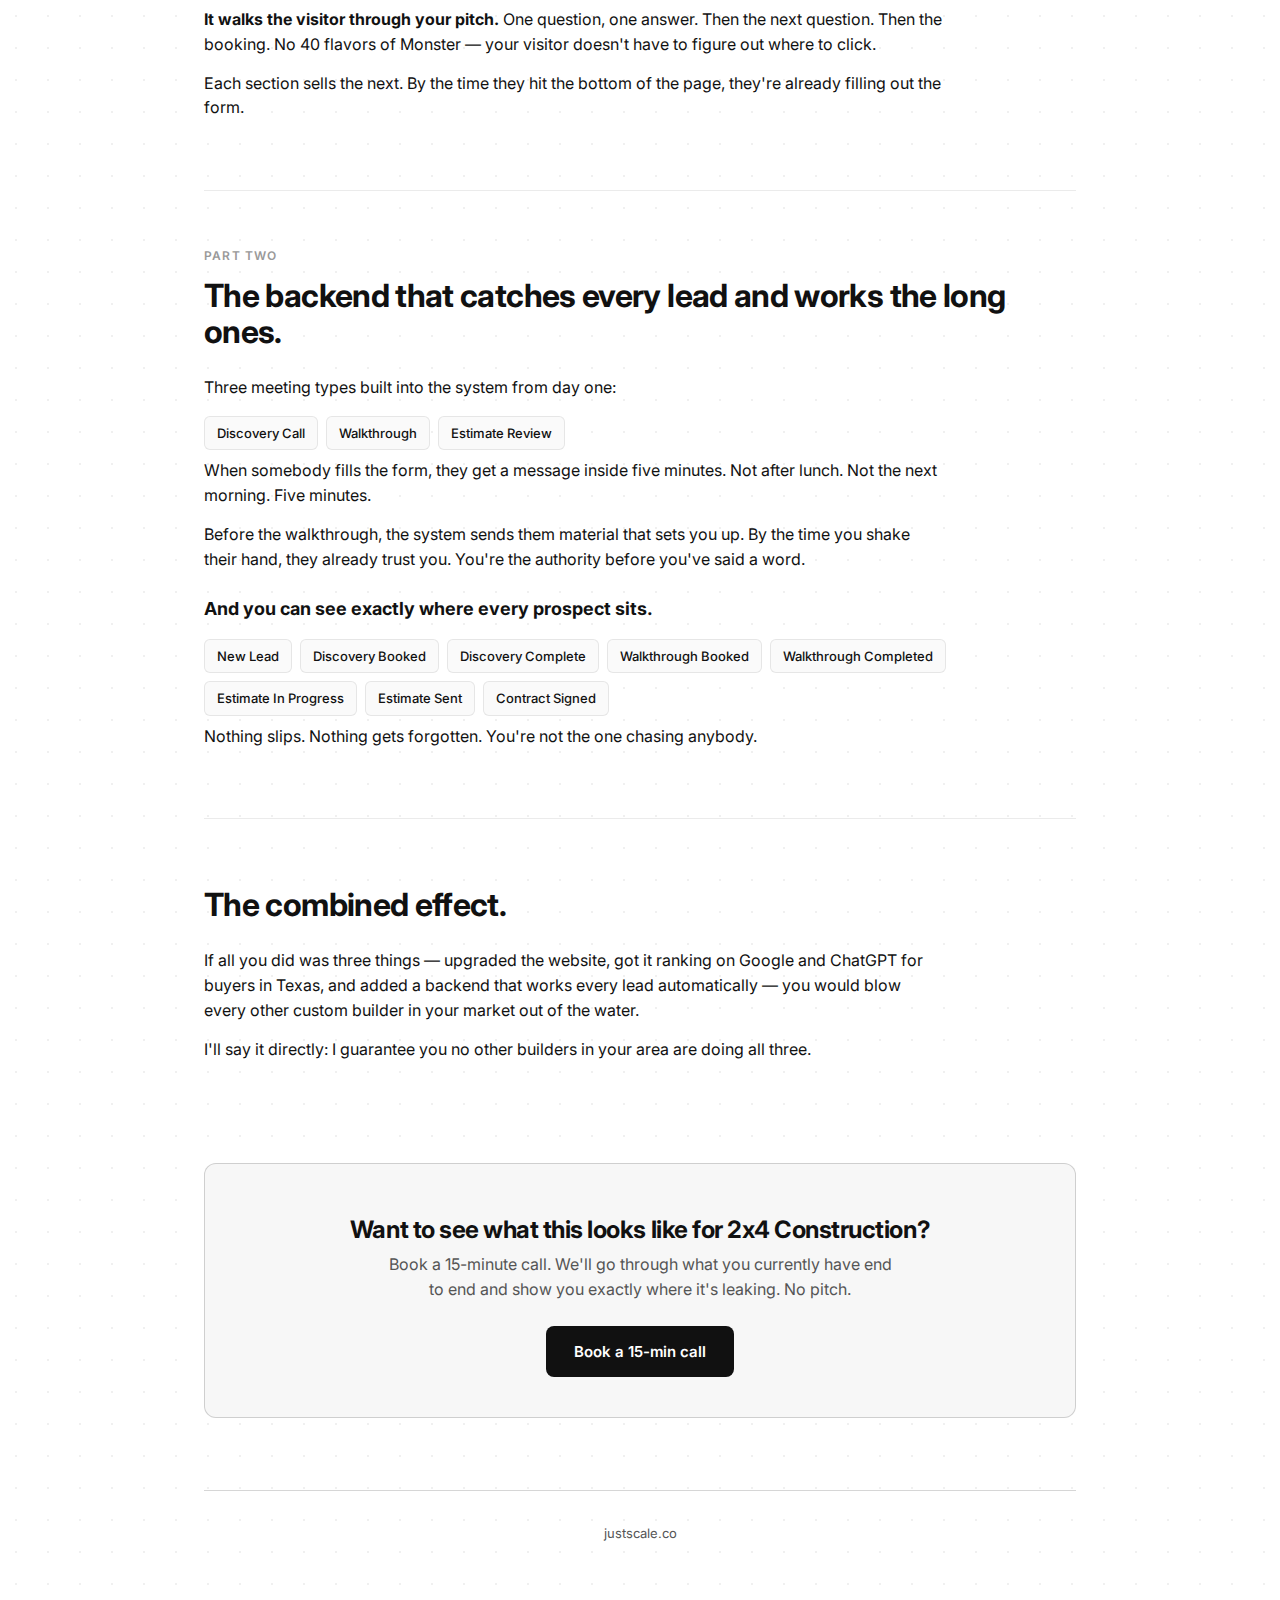
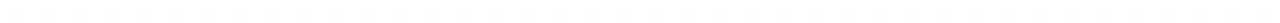
<file: h/2x4-construction/index.html>
<!doctype html>
<html lang="en">
<head>
<meta charset="utf-8">
<meta name="viewport" content="width=device-width, initial-scale=1">
<title>For 2x4 Construction | Just Scale</title>
<meta name="robots" content="noindex,nofollow">
<link rel="preconnect" href="https://fonts.googleapis.com">
<link rel="preconnect" href="https://fonts.gstatic.com" crossorigin>
<link href="https://fonts.googleapis.com/css2?family=Inter:wght@400;500;600;700;800&display=swap" rel="stylesheet">
<style>
:root {
  --bg: #FFFFFF;
  --bg-2: #F7F7F7;
  --bg-3: #FAFAFA;
  --text: #111111;
  --text-2: #555555;
  --text-3: #999999;
  --border: rgba(0,0,0,0.16);
  --border-2: rgba(0,0,0,0.08);
  --accent: #111111;
  --accent-hover: #333333;
}
* { box-sizing: border-box; margin: 0; padding: 0; }
html, body { background: var(--bg); color: var(--text); font-family: 'Inter', system-ui, -apple-system, sans-serif; line-height: 1.55; -webkit-font-smoothing: antialiased; }
body {
  min-height: 100vh;
  background-image: radial-gradient(circle, rgba(0,0,0,0.06) 1.2px, transparent 1.2px);
  background-size: 32px 32px;
}
.container { max-width: 920px; margin: 0 auto; padding: 32px 24px 80px; }
header { display: flex; align-items: center; justify-content: space-between; padding-bottom: 24px; border-bottom: 1px solid var(--border); margin-bottom: 56px; }
.brand { font-weight: 700; letter-spacing: -0.02em; font-size: 18px; }
.brand a { color: var(--text); text-decoration: none; }
.eyebrow { color: var(--text-3); font-size: 12px; font-weight: 600; text-transform: uppercase; letter-spacing: 0.1em; }
h1 { font-size: clamp(28px, 4.5vw, 46px); font-weight: 800; letter-spacing: -0.02em; margin: 12px 0 20px; line-height: 1.1; }
h2 { font-size: clamp(22px, 3vw, 32px); font-weight: 700; letter-spacing: -0.02em; margin: 12px 0 24px; line-height: 1.15; }
h3 { font-size: 18px; font-weight: 700; margin: 24px 0 12px; }
.lede { color: var(--text-2); font-size: 18px; margin-bottom: 40px; max-width: 740px; }
p { color: var(--text); font-size: 16px; margin-bottom: 14px; max-width: 740px; }
p.muted { color: var(--text-2); }

.video-wrap { background: var(--bg-2); border: 1px solid var(--border); border-radius: 12px; padding: 16px; margin-bottom: 64px; }

.section { padding: 56px 0; border-top: 1px solid var(--border-2); }
.section:first-of-type { border-top: none; }

.cta-block { background: var(--bg-2); border: 1px solid var(--border); border-radius: 12px; padding: 40px 32px; text-align: center; margin: 32px 0; }
.cta-block h2 { font-size: 24px; margin-bottom: 8px; }
.cta-block p { color: var(--text-2); margin-bottom: 24px; max-width: 520px; margin-left: auto; margin-right: auto; }
.cta-button { display: inline-block; background: var(--accent); color: #fff; padding: 14px 28px; border-radius: 8px; font-weight: 600; text-decoration: none; transition: background 0.15s; font-size: 15px; }
.cta-button:hover { background: var(--accent-hover); }

.pipeline-row { display: flex; gap: 8px; flex-wrap: wrap; margin: 16px 0 8px; }
.pipeline-row span { background: var(--bg-3); border: 1px solid var(--border-2); padding: 6px 12px; border-radius: 6px; font-size: 13px; font-weight: 500; }

footer { margin-top: 72px; padding-top: 32px; border-top: 1px solid var(--border); color: var(--text-3); font-size: 13px; text-align: center; }
footer a { color: var(--text-2); text-decoration: none; }

@media (max-width: 600px) {
  .container { padding: 16px 16px 48px; }
  header { padding-bottom: 16px; margin-bottom: 32px; flex-direction: column; align-items: flex-start; gap: 8px; }
  h1 { font-size: 26px; }
  .lede { font-size: 16px; margin-bottom: 32px; }
  .cta-block { padding: 28px 20px; }
  .video-wrap { margin-bottom: 40px; }
  .section { padding: 40px 0; }
}
</style>
</head>
<body>
<div class="container">
  <header>
    <div class="brand"><a href="https://justscale.co">Just Scale</a></div>
    <div class="eyebrow">For 2x4 Construction</div>
  </header>

  <div class="eyebrow">A short walkthrough</div>
  <h1>Hey Luis, here's how to sign more custom home builds and stop losing the ones you've already earned.</h1>
  <p class="lede">Under five minutes. Two parts. How the website does the lifting your reputation has been doing alone, and how the backend stops leads from leaking out the bottom.</p>

  <div class="video-wrap">
    <div style="position: relative; padding-bottom: 64.63195691202873%; height: 0;"><iframe src="https://www.loom.com/embed/127b0f43e9a74594a2d47dfca191664e" frameborder="0" webkitallowfullscreen mozallowfullscreen allowfullscreen style="position: absolute; top: 0; left: 0; width: 100%; height: 100%;"></iframe></div>
  </div>

  <div class="section">
    <div class="eyebrow">Part one</div>
    <h2>The website most custom builders are running is doing nothing for them.</h2>
    <p>Either it's overcomplicated and forgets visitors halfway through.</p>
    <p>Or it's too simple and outdated, and the brand can't carry the conversation on its own.</p>
    <p>Either way, you end up running on Google reviews, your network, and referrals. That's worked. The problem is when it slows, there's no system underneath catching the gap.</p>

    <h3>What it actually looks like</h3>
    <p>The site does two things at the same time.</p>
    <p><strong>It ranks.</strong> Built for SEO and AEO so you come up first when somebody types "custom homes in Texas" into Google. And first when somebody asks ChatGPT the same question. Most builders haven't even heard of AEO yet. The ones who add it before the rest of the market does are the ones who take it.</p>
    <p><strong>It walks the visitor through your pitch.</strong> One question, one answer. Then the next question. Then the booking. No 40 flavors of Monster — your visitor doesn't have to figure out where to click.</p>
    <p>Each section sells the next. By the time they hit the bottom of the page, they're already filling out the form.</p>
  </div>

  <div class="section">
    <div class="eyebrow">Part two</div>
    <h2>The backend that catches every lead and works the long ones.</h2>
    <p>Three meeting types built into the system from day one:</p>
    <div class="pipeline-row">
      <span>Discovery Call</span>
      <span>Walkthrough</span>
      <span>Estimate Review</span>
    </div>
    <p>When somebody fills the form, they get a message inside five minutes. Not after lunch. Not the next morning. Five minutes.</p>
    <p>Before the walkthrough, the system sends them material that sets you up. By the time you shake their hand, they already trust you. You're the authority before you've said a word.</p>

    <h3>And you can see exactly where every prospect sits.</h3>
    <div class="pipeline-row">
      <span>New Lead</span>
      <span>Discovery Booked</span>
      <span>Discovery Complete</span>
      <span>Walkthrough Booked</span>
      <span>Walkthrough Completed</span>
      <span>Estimate In Progress</span>
      <span>Estimate Sent</span>
      <span>Contract Signed</span>
    </div>
    <p>Nothing slips. Nothing gets forgotten. You're not the one chasing anybody.</p>
  </div>

  <div class="section">
    <h2>The combined effect.</h2>
    <p>If all you did was three things — upgraded the website, got it ranking on Google and ChatGPT for buyers in Texas, and added a backend that works every lead automatically — you would blow every other custom builder in your market out of the water.</p>
    <p>I'll say it directly: I guarantee you no other builders in your area are doing all three.</p>
  </div>

  <div class="cta-block">
    <h2>Want to see what this looks like for 2x4 Construction?</h2>
    <p>Book a 15-minute call. We'll go through what you currently have end to end and show you exactly where it's leaking. No pitch.</p>
    <a href="https://calendly.com/zac-justscale/local-business" class="cta-button">Book a 15-min call</a>
  </div>

  <footer>
    <a href="https://justscale.co">justscale.co</a>
  </footer>
</div>
</body>
</html>
</file>
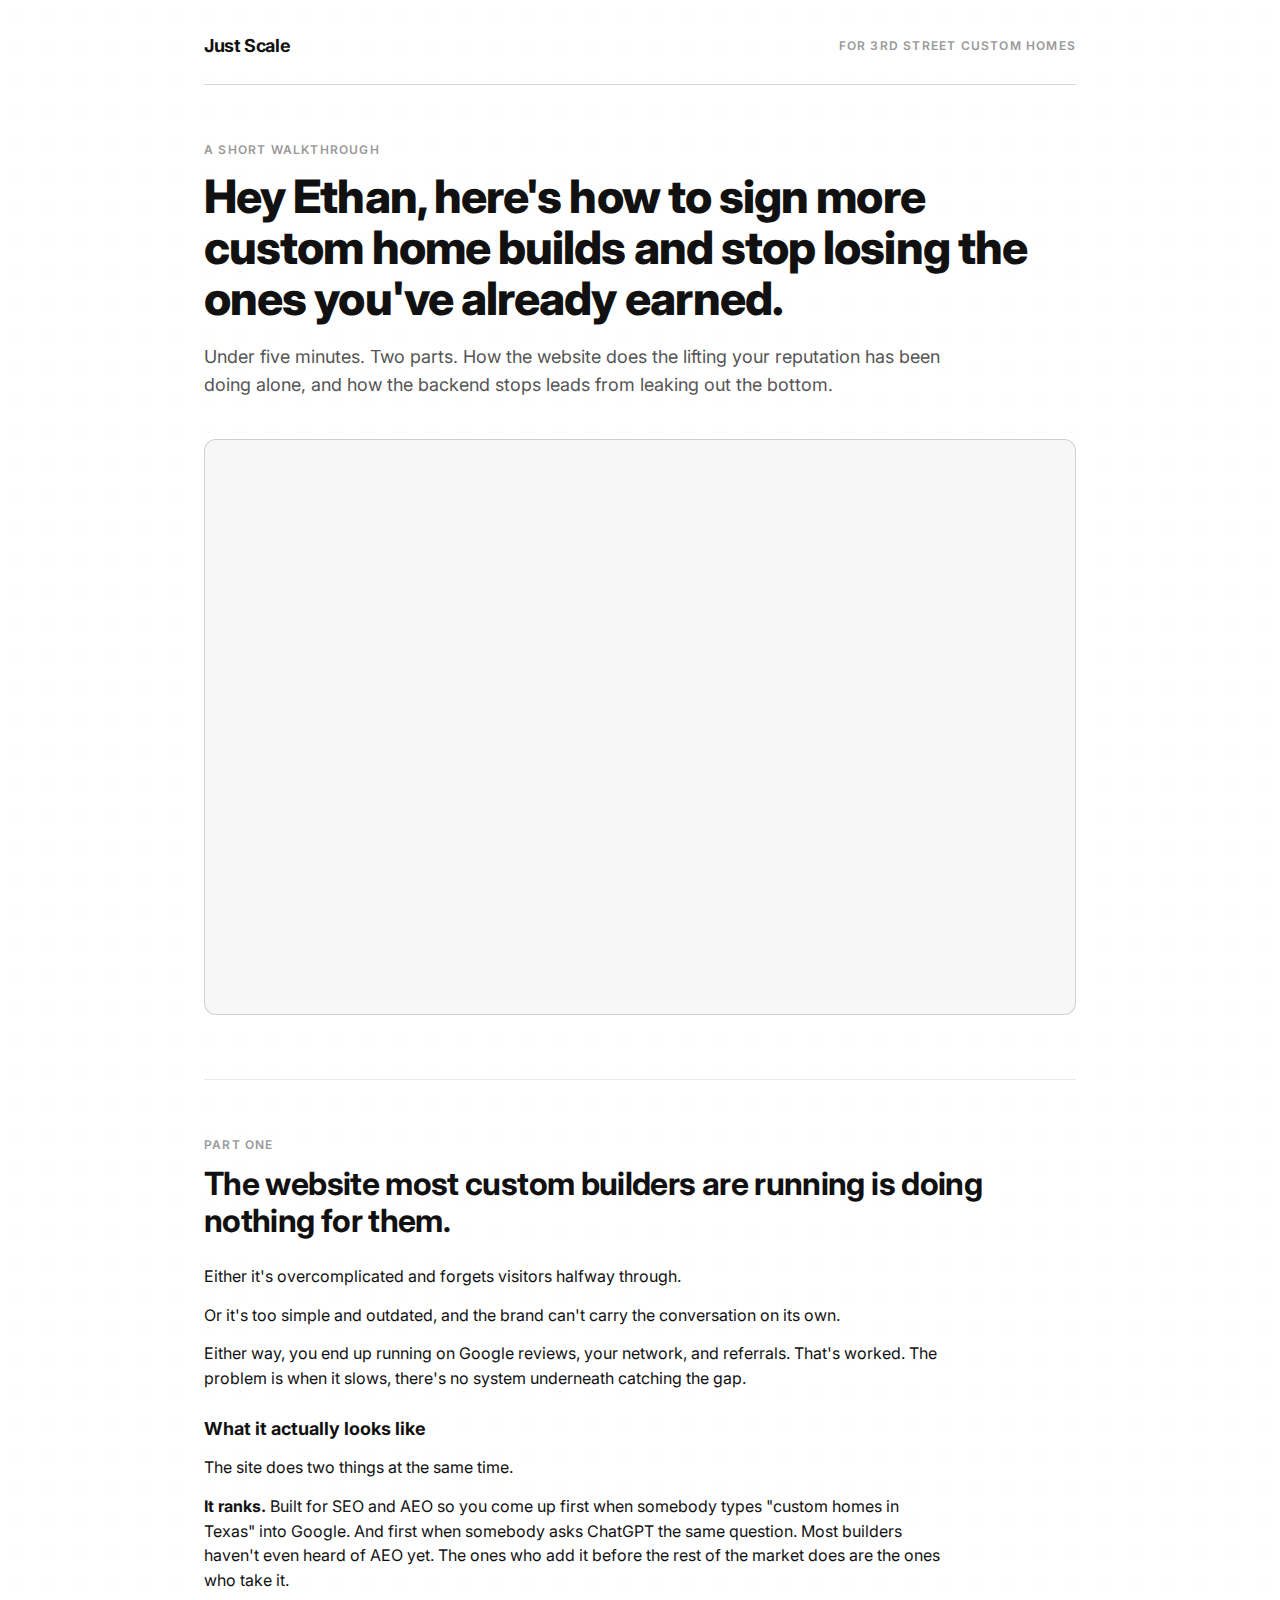
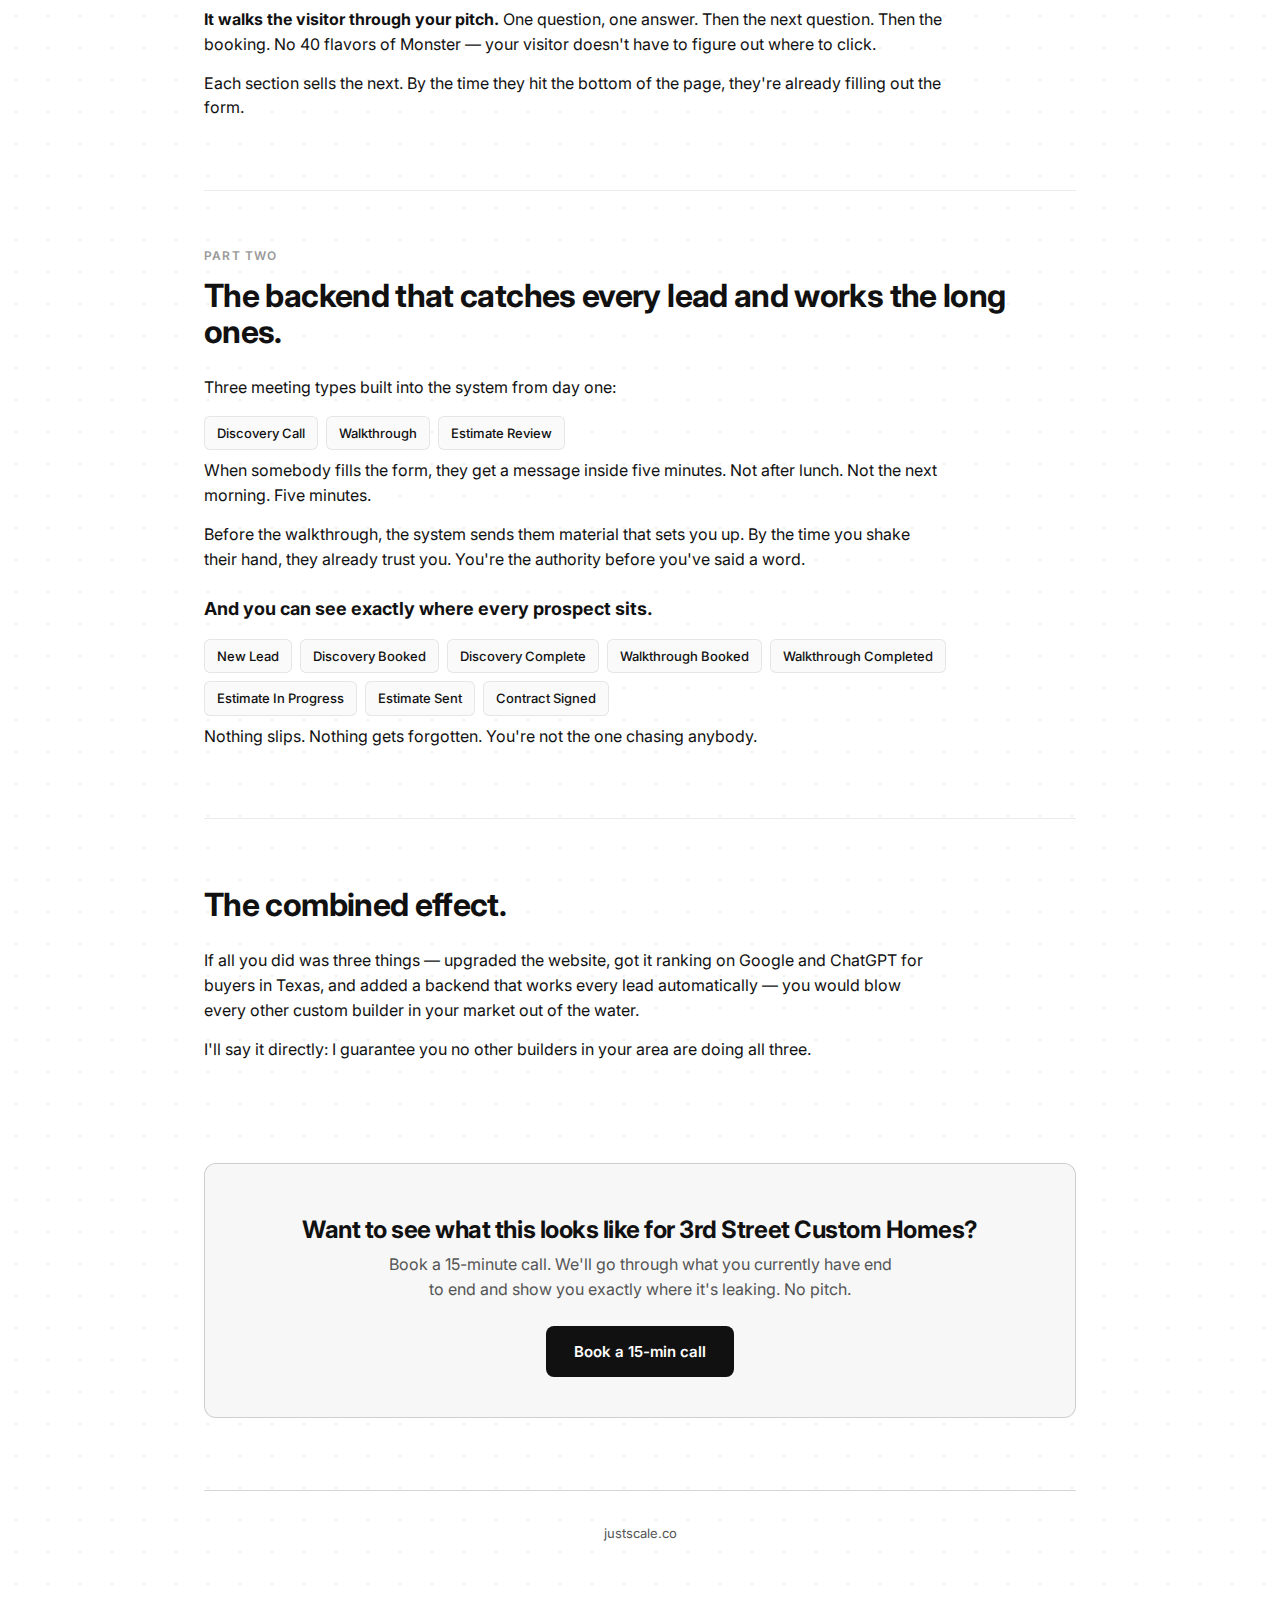
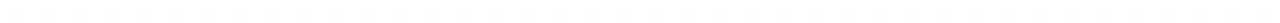
<file: h/3rd-street-custom-homes/index.html>
<!doctype html>
<html lang="en">
<head>
<meta charset="utf-8">
<meta name="viewport" content="width=device-width, initial-scale=1">
<title>For 3rd Street Custom Homes | Just Scale</title>
<meta name="robots" content="noindex,nofollow">
<link rel="preconnect" href="https://fonts.googleapis.com">
<link rel="preconnect" href="https://fonts.gstatic.com" crossorigin>
<link href="https://fonts.googleapis.com/css2?family=Inter:wght@400;500;600;700;800&display=swap" rel="stylesheet">
<style>
:root {
  --bg: #FFFFFF;
  --bg-2: #F7F7F7;
  --bg-3: #FAFAFA;
  --text: #111111;
  --text-2: #555555;
  --text-3: #999999;
  --border: rgba(0,0,0,0.16);
  --border-2: rgba(0,0,0,0.08);
  --accent: #111111;
  --accent-hover: #333333;
}
* { box-sizing: border-box; margin: 0; padding: 0; }
html, body { background: var(--bg); color: var(--text); font-family: 'Inter', system-ui, -apple-system, sans-serif; line-height: 1.55; -webkit-font-smoothing: antialiased; }
body {
  min-height: 100vh;
  background-image: radial-gradient(circle, rgba(0,0,0,0.06) 1.2px, transparent 1.2px);
  background-size: 32px 32px;
}
.container { max-width: 920px; margin: 0 auto; padding: 32px 24px 80px; }
header { display: flex; align-items: center; justify-content: space-between; padding-bottom: 24px; border-bottom: 1px solid var(--border); margin-bottom: 56px; }
.brand { font-weight: 700; letter-spacing: -0.02em; font-size: 18px; }
.brand a { color: var(--text); text-decoration: none; }
.eyebrow { color: var(--text-3); font-size: 12px; font-weight: 600; text-transform: uppercase; letter-spacing: 0.1em; }
h1 { font-size: clamp(28px, 4.5vw, 46px); font-weight: 800; letter-spacing: -0.02em; margin: 12px 0 20px; line-height: 1.1; }
h2 { font-size: clamp(22px, 3vw, 32px); font-weight: 700; letter-spacing: -0.02em; margin: 12px 0 24px; line-height: 1.15; }
h3 { font-size: 18px; font-weight: 700; margin: 24px 0 12px; }
.lede { color: var(--text-2); font-size: 18px; margin-bottom: 40px; max-width: 740px; }
p { color: var(--text); font-size: 16px; margin-bottom: 14px; max-width: 740px; }
p.muted { color: var(--text-2); }

.video-wrap { background: var(--bg-2); border: 1px solid var(--border); border-radius: 12px; padding: 16px; margin-bottom: 64px; }

.section { padding: 56px 0; border-top: 1px solid var(--border-2); }
.section:first-of-type { border-top: none; }

.cta-block { background: var(--bg-2); border: 1px solid var(--border); border-radius: 12px; padding: 40px 32px; text-align: center; margin: 32px 0; }
.cta-block h2 { font-size: 24px; margin-bottom: 8px; }
.cta-block p { color: var(--text-2); margin-bottom: 24px; max-width: 520px; margin-left: auto; margin-right: auto; }
.cta-button { display: inline-block; background: var(--accent); color: #fff; padding: 14px 28px; border-radius: 8px; font-weight: 600; text-decoration: none; transition: background 0.15s; font-size: 15px; }
.cta-button:hover { background: var(--accent-hover); }

.pipeline-row { display: flex; gap: 8px; flex-wrap: wrap; margin: 16px 0 8px; }
.pipeline-row span { background: var(--bg-3); border: 1px solid var(--border-2); padding: 6px 12px; border-radius: 6px; font-size: 13px; font-weight: 500; }

footer { margin-top: 72px; padding-top: 32px; border-top: 1px solid var(--border); color: var(--text-3); font-size: 13px; text-align: center; }
footer a { color: var(--text-2); text-decoration: none; }

@media (max-width: 600px) {
  .container { padding: 16px 16px 48px; }
  header { padding-bottom: 16px; margin-bottom: 32px; flex-direction: column; align-items: flex-start; gap: 8px; }
  h1 { font-size: 26px; }
  .lede { font-size: 16px; margin-bottom: 32px; }
  .cta-block { padding: 28px 20px; }
  .video-wrap { margin-bottom: 40px; }
  .section { padding: 40px 0; }
}
</style>
</head>
<body>
<div class="container">
  <header>
    <div class="brand"><a href="https://justscale.co">Just Scale</a></div>
    <div class="eyebrow">For 3rd Street Custom Homes</div>
  </header>

  <div class="eyebrow">A short walkthrough</div>
  <h1>Hey Ethan, here's how to sign more custom home builds and stop losing the ones you've already earned.</h1>
  <p class="lede">Under five minutes. Two parts. How the website does the lifting your reputation has been doing alone, and how the backend stops leads from leaking out the bottom.</p>

  <div class="video-wrap">
    <div style="position: relative; padding-bottom: 64.63195691202873%; height: 0;"><iframe src="https://www.loom.com/embed/127b0f43e9a74594a2d47dfca191664e" frameborder="0" webkitallowfullscreen mozallowfullscreen allowfullscreen style="position: absolute; top: 0; left: 0; width: 100%; height: 100%;"></iframe></div>
  </div>

  <div class="section">
    <div class="eyebrow">Part one</div>
    <h2>The website most custom builders are running is doing nothing for them.</h2>
    <p>Either it's overcomplicated and forgets visitors halfway through.</p>
    <p>Or it's too simple and outdated, and the brand can't carry the conversation on its own.</p>
    <p>Either way, you end up running on Google reviews, your network, and referrals. That's worked. The problem is when it slows, there's no system underneath catching the gap.</p>

    <h3>What it actually looks like</h3>
    <p>The site does two things at the same time.</p>
    <p><strong>It ranks.</strong> Built for SEO and AEO so you come up first when somebody types "custom homes in Texas" into Google. And first when somebody asks ChatGPT the same question. Most builders haven't even heard of AEO yet. The ones who add it before the rest of the market does are the ones who take it.</p>
    <p><strong>It walks the visitor through your pitch.</strong> One question, one answer. Then the next question. Then the booking. No 40 flavors of Monster — your visitor doesn't have to figure out where to click.</p>
    <p>Each section sells the next. By the time they hit the bottom of the page, they're already filling out the form.</p>
  </div>

  <div class="section">
    <div class="eyebrow">Part two</div>
    <h2>The backend that catches every lead and works the long ones.</h2>
    <p>Three meeting types built into the system from day one:</p>
    <div class="pipeline-row">
      <span>Discovery Call</span>
      <span>Walkthrough</span>
      <span>Estimate Review</span>
    </div>
    <p>When somebody fills the form, they get a message inside five minutes. Not after lunch. Not the next morning. Five minutes.</p>
    <p>Before the walkthrough, the system sends them material that sets you up. By the time you shake their hand, they already trust you. You're the authority before you've said a word.</p>

    <h3>And you can see exactly where every prospect sits.</h3>
    <div class="pipeline-row">
      <span>New Lead</span>
      <span>Discovery Booked</span>
      <span>Discovery Complete</span>
      <span>Walkthrough Booked</span>
      <span>Walkthrough Completed</span>
      <span>Estimate In Progress</span>
      <span>Estimate Sent</span>
      <span>Contract Signed</span>
    </div>
    <p>Nothing slips. Nothing gets forgotten. You're not the one chasing anybody.</p>
  </div>

  <div class="section">
    <h2>The combined effect.</h2>
    <p>If all you did was three things — upgraded the website, got it ranking on Google and ChatGPT for buyers in Texas, and added a backend that works every lead automatically — you would blow every other custom builder in your market out of the water.</p>
    <p>I'll say it directly: I guarantee you no other builders in your area are doing all three.</p>
  </div>

  <div class="cta-block">
    <h2>Want to see what this looks like for 3rd Street Custom Homes?</h2>
    <p>Book a 15-minute call. We'll go through what you currently have end to end and show you exactly where it's leaking. No pitch.</p>
    <a href="https://calendly.com/zac-justscale/local-business" class="cta-button">Book a 15-min call</a>
  </div>

  <footer>
    <a href="https://justscale.co">justscale.co</a>
  </footer>
</div>
</body>
</html>
</file>
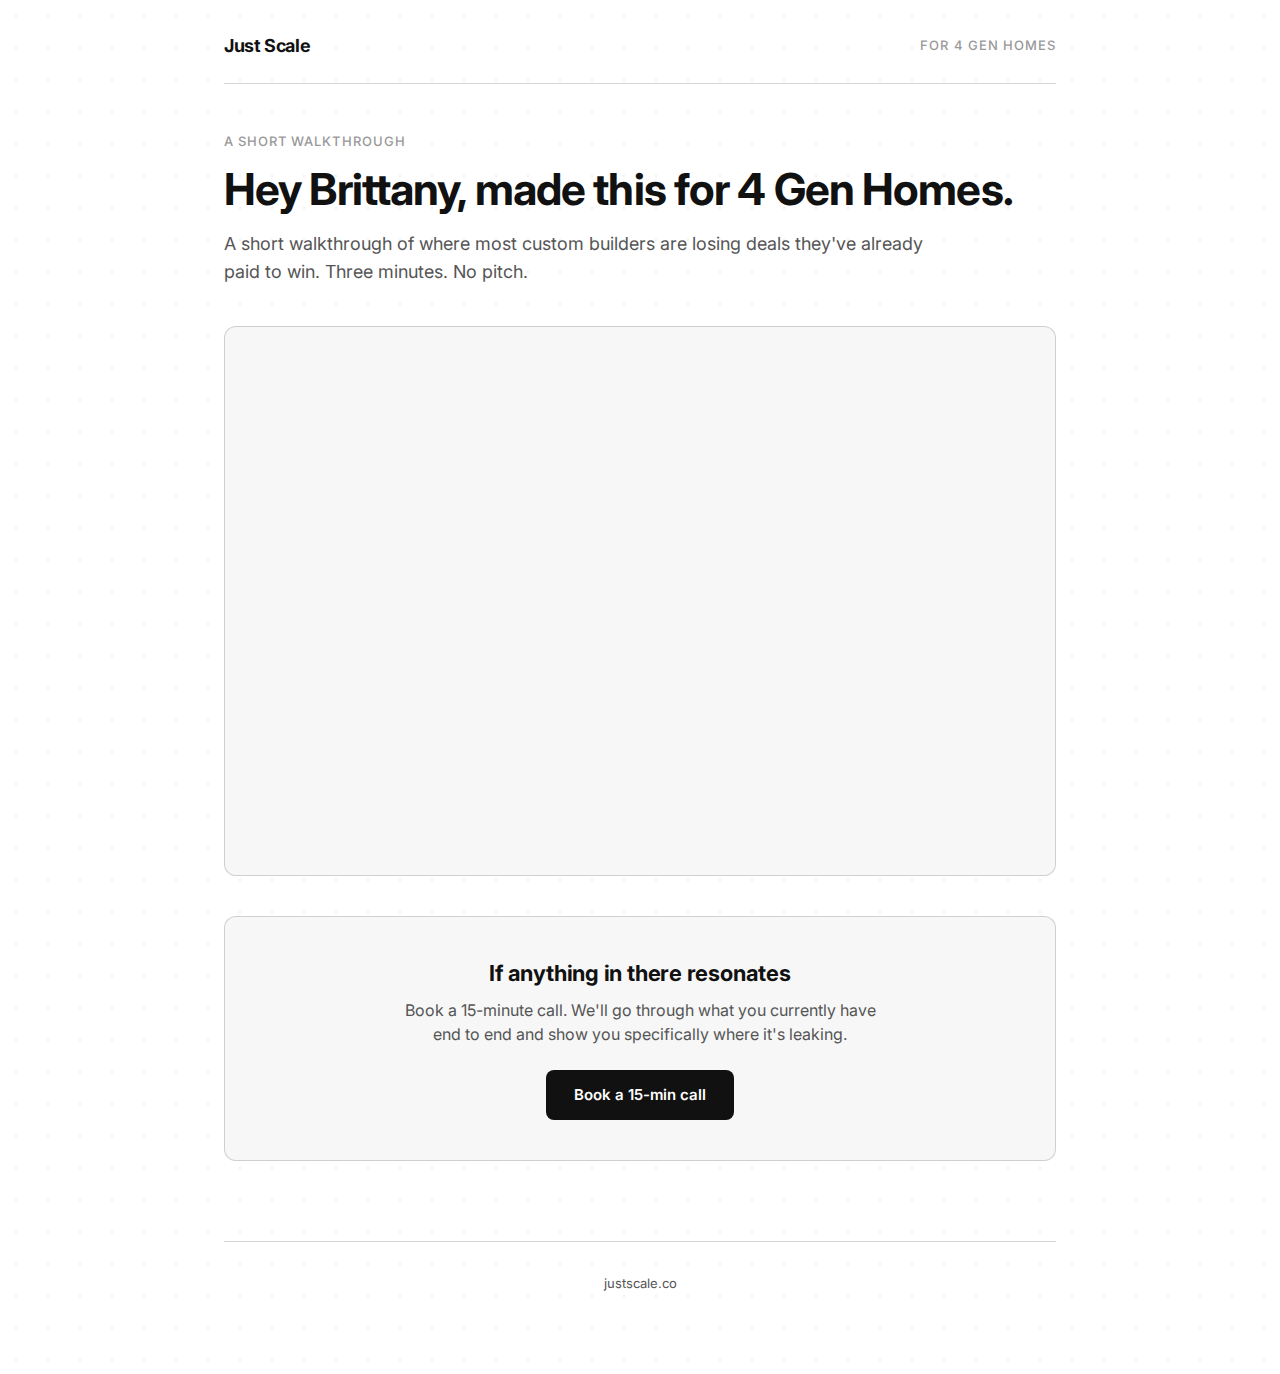
<file: h/4-gen-homes-2/index.html>
<!doctype html>
<html lang="en">
<head>
<meta charset="utf-8">
<meta name="viewport" content="width=device-width, initial-scale=1">
<title>For 4 Gen Homes | Just Scale</title>
<meta name="robots" content="noindex,nofollow">
<link rel="preconnect" href="https://fonts.googleapis.com">
<link rel="preconnect" href="https://fonts.gstatic.com" crossorigin>
<link href="https://fonts.googleapis.com/css2?family=Inter:wght@400;500;600;700&display=swap" rel="stylesheet">
<style>
:root {
  --bg: #FFFFFF;
  --bg-2: #F7F7F7;
  --text: #111111;
  --text-2: #555555;
  --text-3: #999999;
  --border: rgba(0,0,0,0.16);
  --accent: #111111;
  --accent-hover: #333333;
}
* { box-sizing: border-box; margin: 0; padding: 0; }
html, body { background: var(--bg); color: var(--text); font-family: 'Inter', system-ui, -apple-system, sans-serif; line-height: 1.5; -webkit-font-smoothing: antialiased; }
body {
  min-height: 100vh;
  background-image: radial-gradient(circle, rgba(0,0,0,0.06) 1.2px, transparent 1.2px);
  background-size: 32px 32px;
}
.container { max-width: 880px; margin: 0 auto; padding: 32px 24px 80px; }
header { display: flex; align-items: center; justify-content: space-between; padding-bottom: 24px; border-bottom: 1px solid var(--border); margin-bottom: 48px; }
.brand { font-weight: 700; letter-spacing: -0.02em; font-size: 18px; }
.brand a { color: var(--text); text-decoration: none; }
.eyebrow { color: var(--text-3); font-size: 13px; font-weight: 500; text-transform: uppercase; letter-spacing: 0.08em; }
h1 { font-size: clamp(28px, 4.5vw, 44px); font-weight: 700; letter-spacing: -0.02em; margin: 12px 0 16px; line-height: 1.15; }
.subhead { color: var(--text-2); font-size: 18px; margin-bottom: 40px; max-width: 720px; line-height: 1.55; }
.video-wrap { background: var(--bg-2); border: 1px solid var(--border); border-radius: 12px; padding: 16px; margin-bottom: 40px; }
.cta-block { background: var(--bg-2); border: 1px solid var(--border); border-radius: 12px; padding: 40px 32px; text-align: center; }
.cta-block h2 { font-size: 22px; font-weight: 700; margin-bottom: 8px; letter-spacing: -0.01em; }
.cta-block p { color: var(--text-2); margin-bottom: 24px; max-width: 480px; margin-left: auto; margin-right: auto; }
.cta-button { display: inline-block; background: var(--accent); color: #fff; padding: 14px 28px; border-radius: 8px; font-weight: 600; text-decoration: none; transition: background 0.15s; font-size: 15px; }
.cta-button:hover { background: var(--accent-hover); }
footer { margin-top: 80px; padding-top: 32px; border-top: 1px solid var(--border); color: var(--text-3); font-size: 13px; text-align: center; }
footer a { color: var(--text-2); text-decoration: none; }
@media (max-width: 600px) {
  .container { padding: 16px 16px 48px; }
  header { padding-bottom: 16px; margin-bottom: 32px; flex-direction: column; align-items: flex-start; gap: 8px; }
  h1 { font-size: 26px; }
  .subhead { font-size: 16px; margin-bottom: 32px; }
  .cta-block { padding: 28px 20px; }
}
</style>
</head>
<body>
<div class="container">
  <header>
    <div class="brand"><a href="https://justscale.co">Just Scale</a></div>
    <div class="eyebrow">For 4 Gen Homes</div>
  </header>

  <div class="eyebrow">A short walkthrough</div>
  <h1>Hey Brittany, made this for 4 Gen Homes.</h1>
  <p class="subhead">A short walkthrough of where most custom builders are losing deals they've already paid to win. Three minutes. No pitch.</p>

  <div class="video-wrap">
    <div style="position: relative; padding-bottom: 64.63195691202873%; height: 0;"><iframe src="https://www.loom.com/embed/127b0f43e9a74594a2d47dfca191664e" frameborder="0" webkitallowfullscreen mozallowfullscreen allowfullscreen style="position: absolute; top: 0; left: 0; width: 100%; height: 100%;"></iframe></div>
  </div>

  <div class="cta-block">
    <h2>If anything in there resonates</h2>
    <p>Book a 15-minute call. We'll go through what you currently have end to end and show you specifically where it's leaking.</p>
    <a href="https://calendly.com/zac-justscale/local-business" class="cta-button">Book a 15-min call</a>
  </div>

  <footer>
    <a href="https://justscale.co">justscale.co</a>
  </footer>
</div>
</body>
</html>
</file>
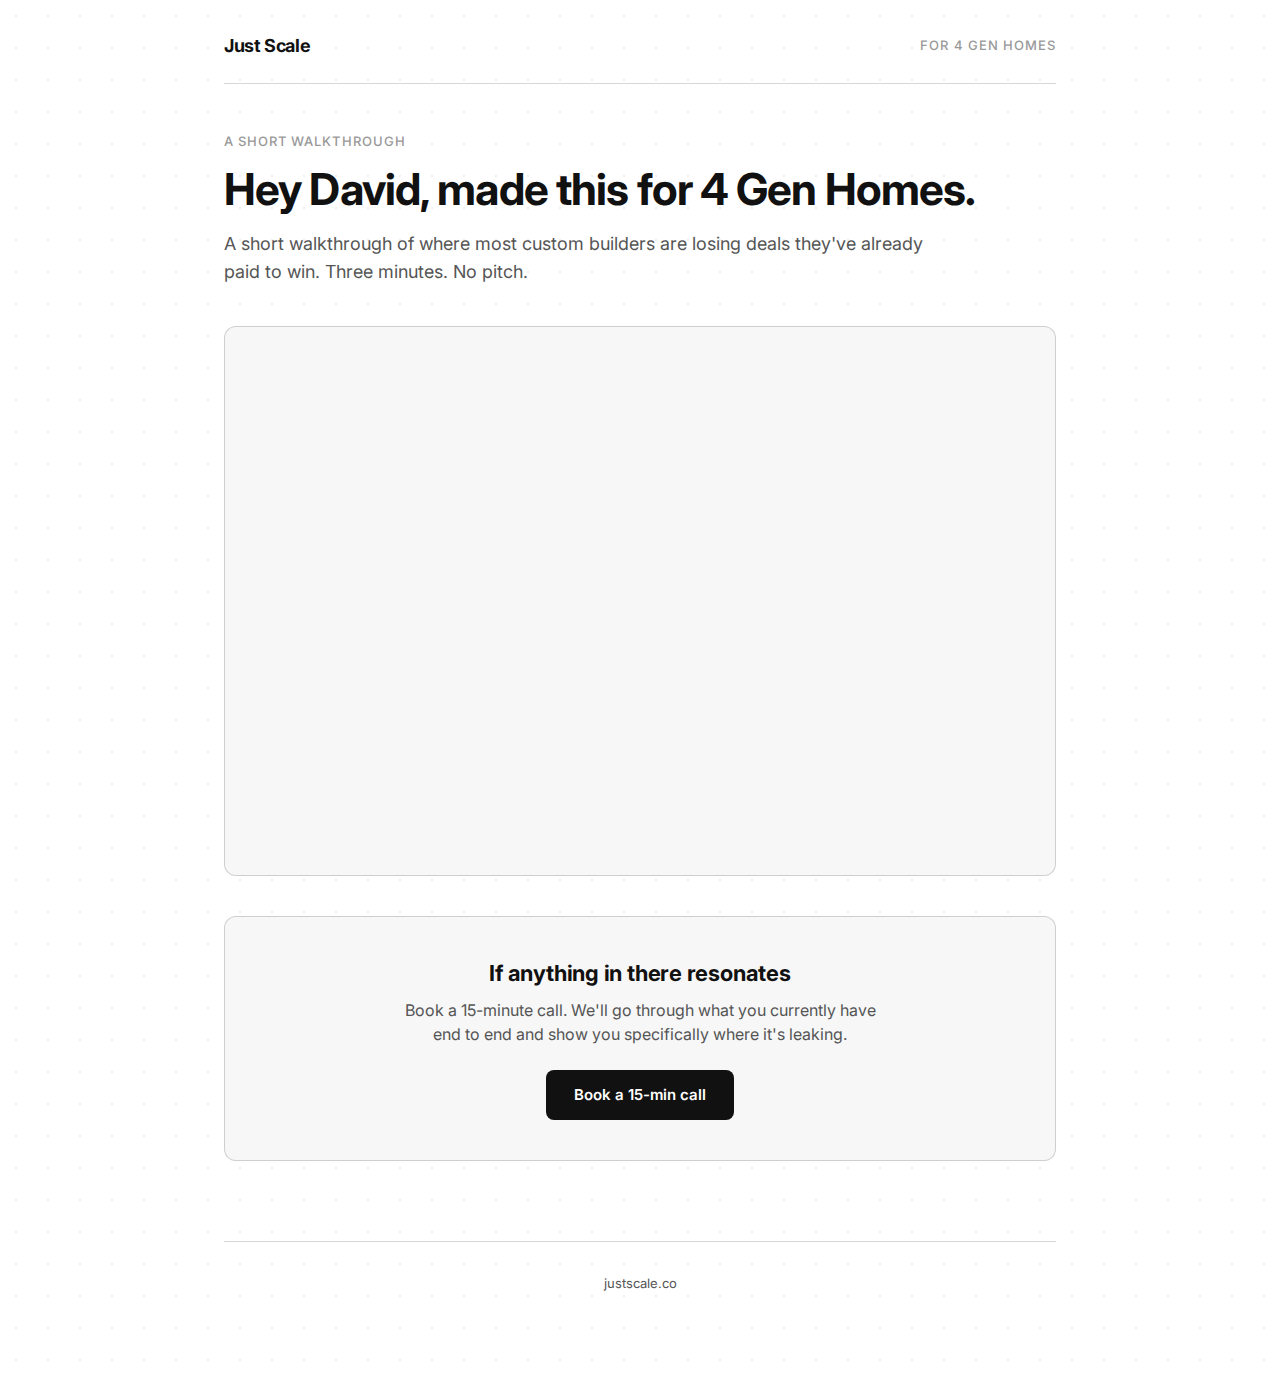
<file: h/4-gen-homes/index.html>
<!doctype html>
<html lang="en">
<head>
<meta charset="utf-8">
<meta name="viewport" content="width=device-width, initial-scale=1">
<title>For 4 Gen Homes | Just Scale</title>
<meta name="robots" content="noindex,nofollow">
<link rel="preconnect" href="https://fonts.googleapis.com">
<link rel="preconnect" href="https://fonts.gstatic.com" crossorigin>
<link href="https://fonts.googleapis.com/css2?family=Inter:wght@400;500;600;700&display=swap" rel="stylesheet">
<style>
:root {
  --bg: #FFFFFF;
  --bg-2: #F7F7F7;
  --text: #111111;
  --text-2: #555555;
  --text-3: #999999;
  --border: rgba(0,0,0,0.16);
  --accent: #111111;
  --accent-hover: #333333;
}
* { box-sizing: border-box; margin: 0; padding: 0; }
html, body { background: var(--bg); color: var(--text); font-family: 'Inter', system-ui, -apple-system, sans-serif; line-height: 1.5; -webkit-font-smoothing: antialiased; }
body {
  min-height: 100vh;
  background-image: radial-gradient(circle, rgba(0,0,0,0.06) 1.2px, transparent 1.2px);
  background-size: 32px 32px;
}
.container { max-width: 880px; margin: 0 auto; padding: 32px 24px 80px; }
header { display: flex; align-items: center; justify-content: space-between; padding-bottom: 24px; border-bottom: 1px solid var(--border); margin-bottom: 48px; }
.brand { font-weight: 700; letter-spacing: -0.02em; font-size: 18px; }
.brand a { color: var(--text); text-decoration: none; }
.eyebrow { color: var(--text-3); font-size: 13px; font-weight: 500; text-transform: uppercase; letter-spacing: 0.08em; }
h1 { font-size: clamp(28px, 4.5vw, 44px); font-weight: 700; letter-spacing: -0.02em; margin: 12px 0 16px; line-height: 1.15; }
.subhead { color: var(--text-2); font-size: 18px; margin-bottom: 40px; max-width: 720px; line-height: 1.55; }
.video-wrap { background: var(--bg-2); border: 1px solid var(--border); border-radius: 12px; padding: 16px; margin-bottom: 40px; }
.cta-block { background: var(--bg-2); border: 1px solid var(--border); border-radius: 12px; padding: 40px 32px; text-align: center; }
.cta-block h2 { font-size: 22px; font-weight: 700; margin-bottom: 8px; letter-spacing: -0.01em; }
.cta-block p { color: var(--text-2); margin-bottom: 24px; max-width: 480px; margin-left: auto; margin-right: auto; }
.cta-button { display: inline-block; background: var(--accent); color: #fff; padding: 14px 28px; border-radius: 8px; font-weight: 600; text-decoration: none; transition: background 0.15s; font-size: 15px; }
.cta-button:hover { background: var(--accent-hover); }
footer { margin-top: 80px; padding-top: 32px; border-top: 1px solid var(--border); color: var(--text-3); font-size: 13px; text-align: center; }
footer a { color: var(--text-2); text-decoration: none; }
@media (max-width: 600px) {
  .container { padding: 16px 16px 48px; }
  header { padding-bottom: 16px; margin-bottom: 32px; flex-direction: column; align-items: flex-start; gap: 8px; }
  h1 { font-size: 26px; }
  .subhead { font-size: 16px; margin-bottom: 32px; }
  .cta-block { padding: 28px 20px; }
}
</style>
</head>
<body>
<div class="container">
  <header>
    <div class="brand"><a href="https://justscale.co">Just Scale</a></div>
    <div class="eyebrow">For 4 Gen Homes</div>
  </header>

  <div class="eyebrow">A short walkthrough</div>
  <h1>Hey David, made this for 4 Gen Homes.</h1>
  <p class="subhead">A short walkthrough of where most custom builders are losing deals they've already paid to win. Three minutes. No pitch.</p>

  <div class="video-wrap">
    <div style="position: relative; padding-bottom: 64.63195691202873%; height: 0;"><iframe src="https://www.loom.com/embed/127b0f43e9a74594a2d47dfca191664e" frameborder="0" webkitallowfullscreen mozallowfullscreen allowfullscreen style="position: absolute; top: 0; left: 0; width: 100%; height: 100%;"></iframe></div>
  </div>

  <div class="cta-block">
    <h2>If anything in there resonates</h2>
    <p>Book a 15-minute call. We'll go through what you currently have end to end and show you specifically where it's leaking.</p>
    <a href="https://calendly.com/zac-justscale/local-business" class="cta-button">Book a 15-min call</a>
  </div>

  <footer>
    <a href="https://justscale.co">justscale.co</a>
  </footer>
</div>
</body>
</html>
</file>
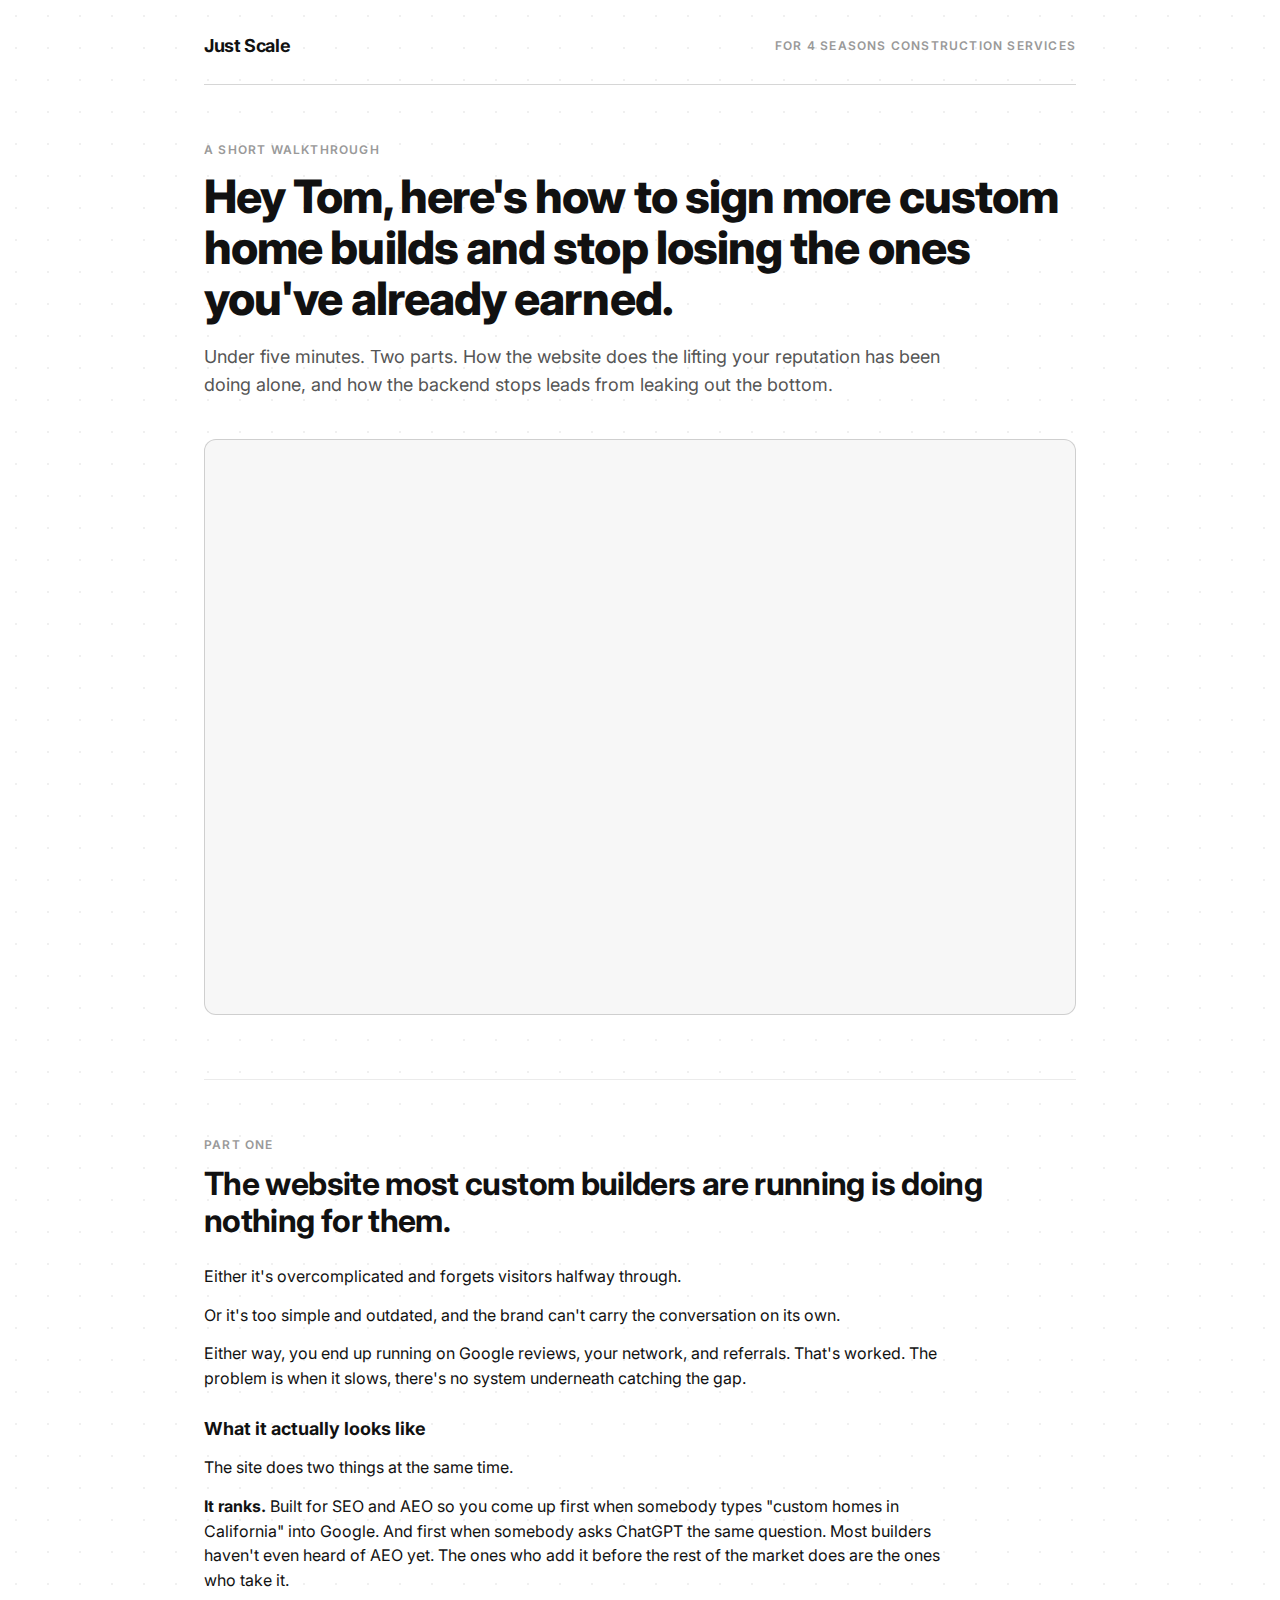
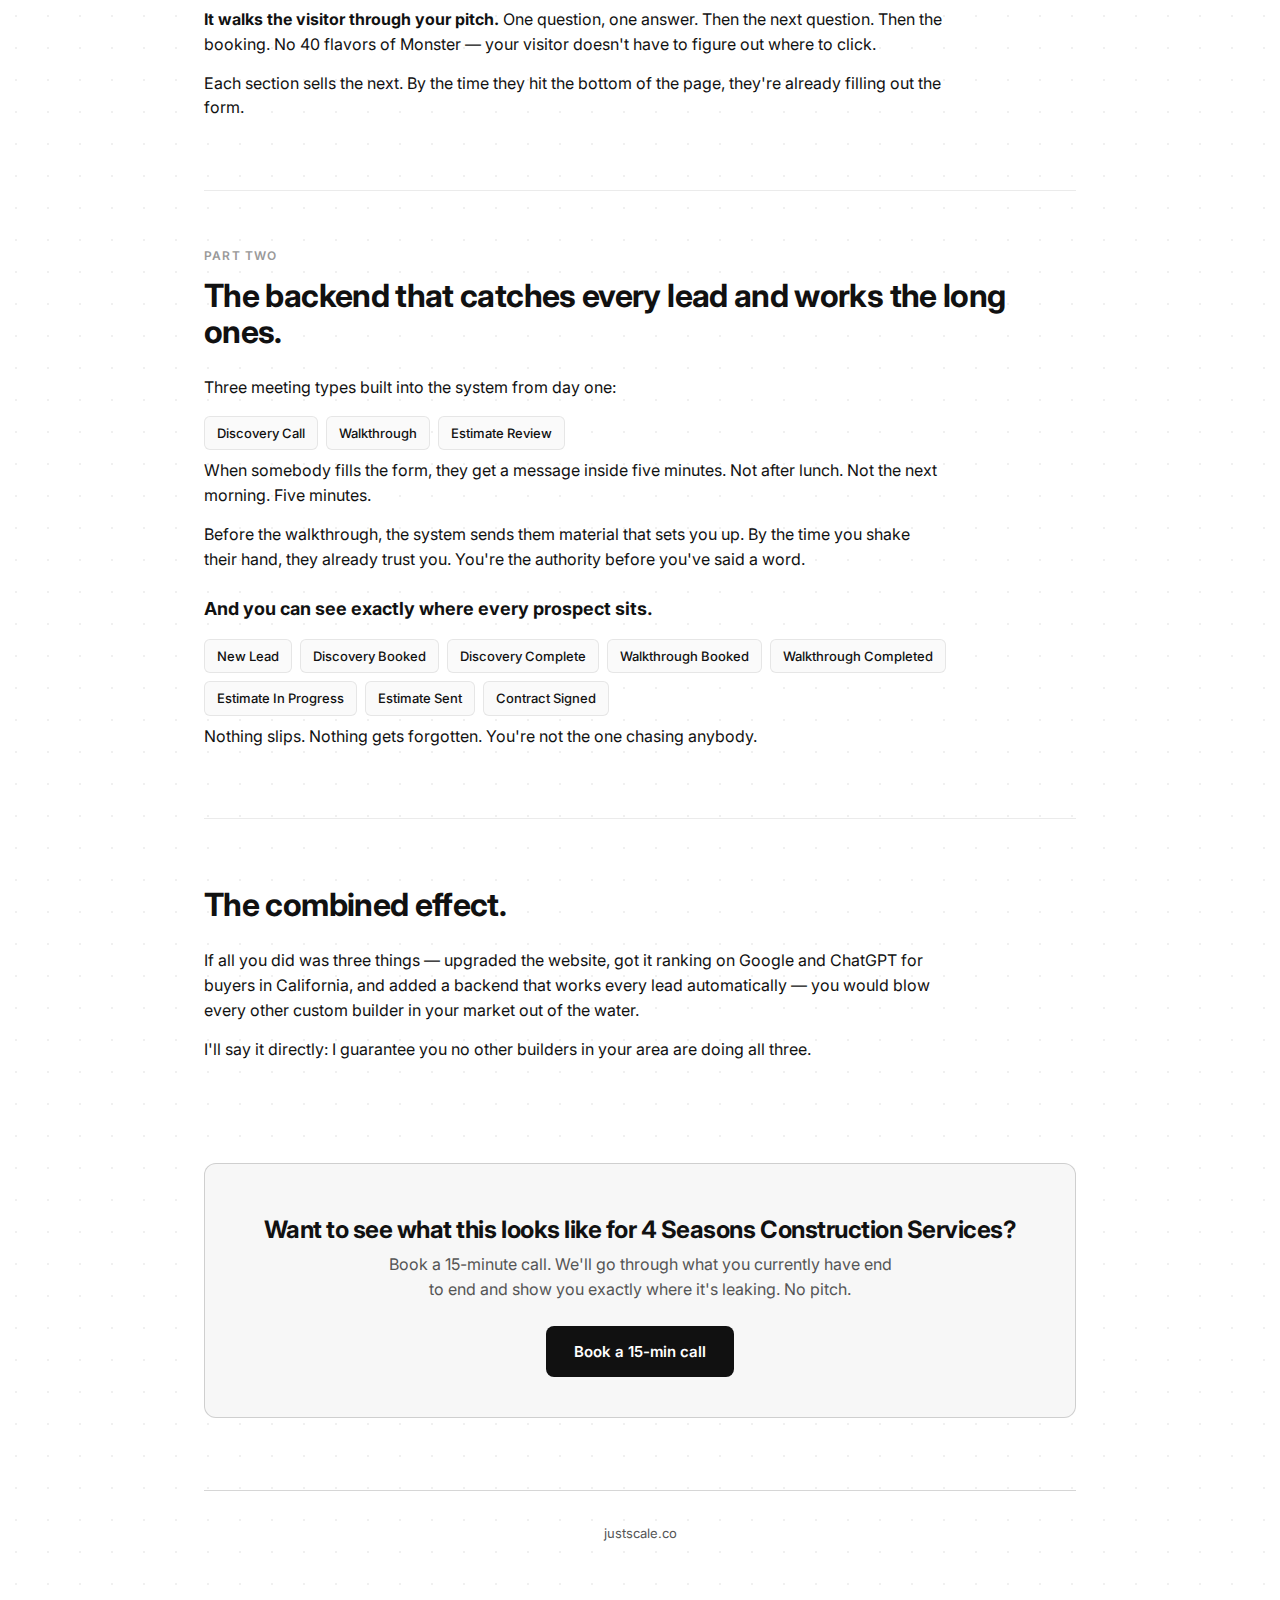
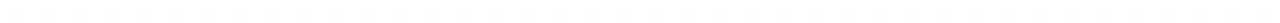
<file: h/4-seasons-construction-services/index.html>
<!doctype html>
<html lang="en">
<head>
<meta charset="utf-8">
<meta name="viewport" content="width=device-width, initial-scale=1">
<title>For 4 Seasons Construction Services | Just Scale</title>
<meta name="robots" content="noindex,nofollow">
<link rel="preconnect" href="https://fonts.googleapis.com">
<link rel="preconnect" href="https://fonts.gstatic.com" crossorigin>
<link href="https://fonts.googleapis.com/css2?family=Inter:wght@400;500;600;700;800&display=swap" rel="stylesheet">
<style>
:root {
  --bg: #FFFFFF;
  --bg-2: #F7F7F7;
  --bg-3: #FAFAFA;
  --text: #111111;
  --text-2: #555555;
  --text-3: #999999;
  --border: rgba(0,0,0,0.16);
  --border-2: rgba(0,0,0,0.08);
  --accent: #111111;
  --accent-hover: #333333;
}
* { box-sizing: border-box; margin: 0; padding: 0; }
html, body { background: var(--bg); color: var(--text); font-family: 'Inter', system-ui, -apple-system, sans-serif; line-height: 1.55; -webkit-font-smoothing: antialiased; }
body {
  min-height: 100vh;
  background-image: radial-gradient(circle, rgba(0,0,0,0.06) 1.2px, transparent 1.2px);
  background-size: 32px 32px;
}
.container { max-width: 920px; margin: 0 auto; padding: 32px 24px 80px; }
header { display: flex; align-items: center; justify-content: space-between; padding-bottom: 24px; border-bottom: 1px solid var(--border); margin-bottom: 56px; }
.brand { font-weight: 700; letter-spacing: -0.02em; font-size: 18px; }
.brand a { color: var(--text); text-decoration: none; }
.eyebrow { color: var(--text-3); font-size: 12px; font-weight: 600; text-transform: uppercase; letter-spacing: 0.1em; }
h1 { font-size: clamp(28px, 4.5vw, 46px); font-weight: 800; letter-spacing: -0.02em; margin: 12px 0 20px; line-height: 1.1; }
h2 { font-size: clamp(22px, 3vw, 32px); font-weight: 700; letter-spacing: -0.02em; margin: 12px 0 24px; line-height: 1.15; }
h3 { font-size: 18px; font-weight: 700; margin: 24px 0 12px; }
.lede { color: var(--text-2); font-size: 18px; margin-bottom: 40px; max-width: 740px; }
p { color: var(--text); font-size: 16px; margin-bottom: 14px; max-width: 740px; }
p.muted { color: var(--text-2); }

.video-wrap { background: var(--bg-2); border: 1px solid var(--border); border-radius: 12px; padding: 16px; margin-bottom: 64px; }

.section { padding: 56px 0; border-top: 1px solid var(--border-2); }
.section:first-of-type { border-top: none; }

.cta-block { background: var(--bg-2); border: 1px solid var(--border); border-radius: 12px; padding: 40px 32px; text-align: center; margin: 32px 0; }
.cta-block h2 { font-size: 24px; margin-bottom: 8px; }
.cta-block p { color: var(--text-2); margin-bottom: 24px; max-width: 520px; margin-left: auto; margin-right: auto; }
.cta-button { display: inline-block; background: var(--accent); color: #fff; padding: 14px 28px; border-radius: 8px; font-weight: 600; text-decoration: none; transition: background 0.15s; font-size: 15px; }
.cta-button:hover { background: var(--accent-hover); }

.pipeline-row { display: flex; gap: 8px; flex-wrap: wrap; margin: 16px 0 8px; }
.pipeline-row span { background: var(--bg-3); border: 1px solid var(--border-2); padding: 6px 12px; border-radius: 6px; font-size: 13px; font-weight: 500; }

footer { margin-top: 72px; padding-top: 32px; border-top: 1px solid var(--border); color: var(--text-3); font-size: 13px; text-align: center; }
footer a { color: var(--text-2); text-decoration: none; }

@media (max-width: 600px) {
  .container { padding: 16px 16px 48px; }
  header { padding-bottom: 16px; margin-bottom: 32px; flex-direction: column; align-items: flex-start; gap: 8px; }
  h1 { font-size: 26px; }
  .lede { font-size: 16px; margin-bottom: 32px; }
  .cta-block { padding: 28px 20px; }
  .video-wrap { margin-bottom: 40px; }
  .section { padding: 40px 0; }
}
</style>
</head>
<body>
<div class="container">
  <header>
    <div class="brand"><a href="https://justscale.co">Just Scale</a></div>
    <div class="eyebrow">For 4 Seasons Construction Services</div>
  </header>

  <div class="eyebrow">A short walkthrough</div>
  <h1>Hey Tom, here's how to sign more custom home builds and stop losing the ones you've already earned.</h1>
  <p class="lede">Under five minutes. Two parts. How the website does the lifting your reputation has been doing alone, and how the backend stops leads from leaking out the bottom.</p>

  <div class="video-wrap">
    <div style="position: relative; padding-bottom: 64.63195691202873%; height: 0;"><iframe src="https://www.loom.com/embed/127b0f43e9a74594a2d47dfca191664e" frameborder="0" webkitallowfullscreen mozallowfullscreen allowfullscreen style="position: absolute; top: 0; left: 0; width: 100%; height: 100%;"></iframe></div>
  </div>

  <div class="section">
    <div class="eyebrow">Part one</div>
    <h2>The website most custom builders are running is doing nothing for them.</h2>
    <p>Either it's overcomplicated and forgets visitors halfway through.</p>
    <p>Or it's too simple and outdated, and the brand can't carry the conversation on its own.</p>
    <p>Either way, you end up running on Google reviews, your network, and referrals. That's worked. The problem is when it slows, there's no system underneath catching the gap.</p>

    <h3>What it actually looks like</h3>
    <p>The site does two things at the same time.</p>
    <p><strong>It ranks.</strong> Built for SEO and AEO so you come up first when somebody types "custom homes in California" into Google. And first when somebody asks ChatGPT the same question. Most builders haven't even heard of AEO yet. The ones who add it before the rest of the market does are the ones who take it.</p>
    <p><strong>It walks the visitor through your pitch.</strong> One question, one answer. Then the next question. Then the booking. No 40 flavors of Monster — your visitor doesn't have to figure out where to click.</p>
    <p>Each section sells the next. By the time they hit the bottom of the page, they're already filling out the form.</p>
  </div>

  <div class="section">
    <div class="eyebrow">Part two</div>
    <h2>The backend that catches every lead and works the long ones.</h2>
    <p>Three meeting types built into the system from day one:</p>
    <div class="pipeline-row">
      <span>Discovery Call</span>
      <span>Walkthrough</span>
      <span>Estimate Review</span>
    </div>
    <p>When somebody fills the form, they get a message inside five minutes. Not after lunch. Not the next morning. Five minutes.</p>
    <p>Before the walkthrough, the system sends them material that sets you up. By the time you shake their hand, they already trust you. You're the authority before you've said a word.</p>

    <h3>And you can see exactly where every prospect sits.</h3>
    <div class="pipeline-row">
      <span>New Lead</span>
      <span>Discovery Booked</span>
      <span>Discovery Complete</span>
      <span>Walkthrough Booked</span>
      <span>Walkthrough Completed</span>
      <span>Estimate In Progress</span>
      <span>Estimate Sent</span>
      <span>Contract Signed</span>
    </div>
    <p>Nothing slips. Nothing gets forgotten. You're not the one chasing anybody.</p>
  </div>

  <div class="section">
    <h2>The combined effect.</h2>
    <p>If all you did was three things — upgraded the website, got it ranking on Google and ChatGPT for buyers in California, and added a backend that works every lead automatically — you would blow every other custom builder in your market out of the water.</p>
    <p>I'll say it directly: I guarantee you no other builders in your area are doing all three.</p>
  </div>

  <div class="cta-block">
    <h2>Want to see what this looks like for 4 Seasons Construction Services?</h2>
    <p>Book a 15-minute call. We'll go through what you currently have end to end and show you exactly where it's leaking. No pitch.</p>
    <a href="https://calendly.com/zac-justscale/local-business" class="cta-button">Book a 15-min call</a>
  </div>

  <footer>
    <a href="https://justscale.co">justscale.co</a>
  </footer>
</div>
</body>
</html>
</file>
